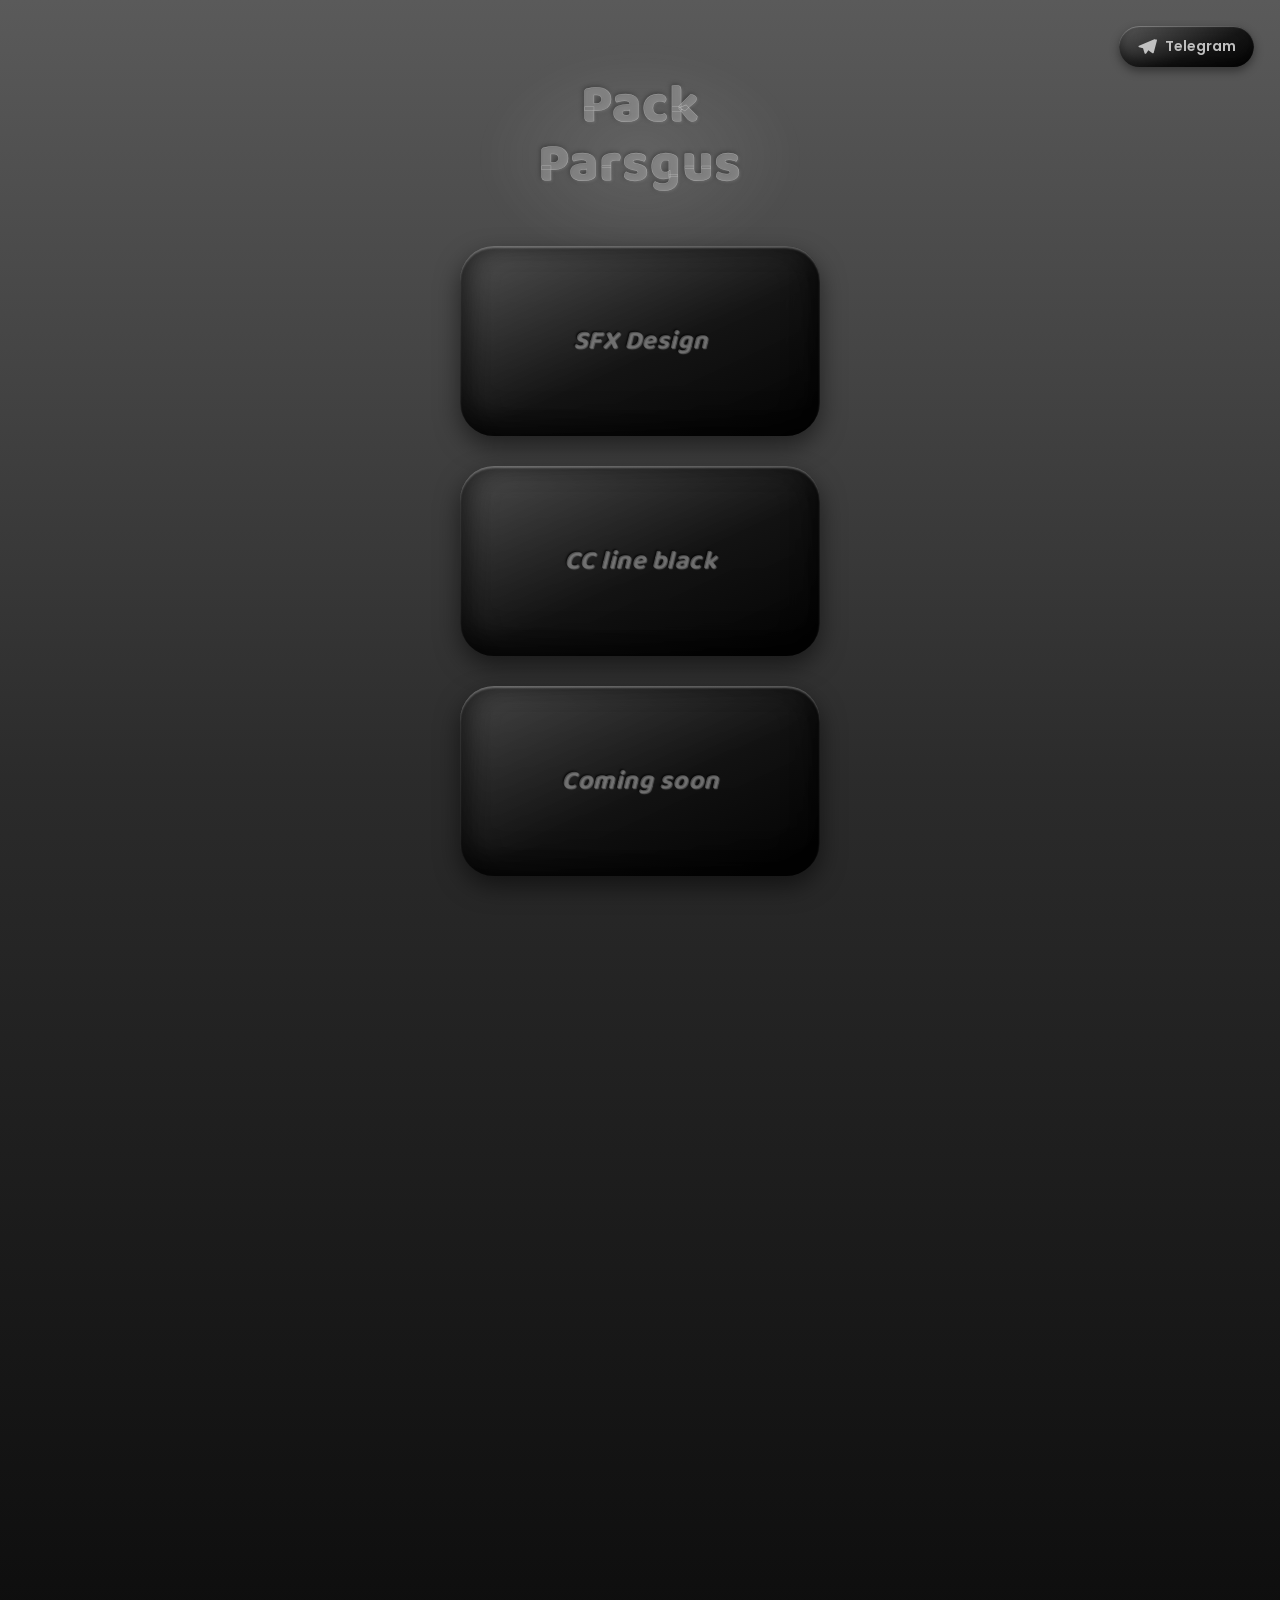
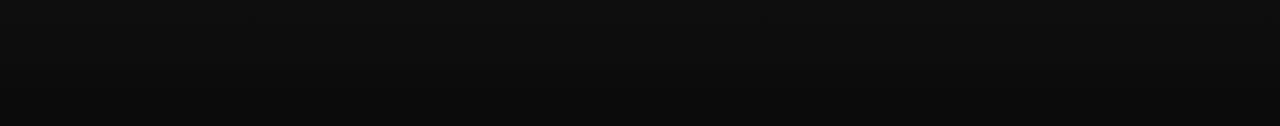
<file: index.html>
<!DOCTYPE html>
<html lang="id">
<head>
<meta charset="UTF-8">
<meta name="viewport" content="width=device-width, initial-scale=1.0">
<title>Parsgus</title>

<!-- Favicon -->
<link rel="icon" type="image/x-icon" href="/favicon.ico">
<link rel="shortcut icon" type="image/x-icon" href="/favicon.ico">

<!-- Open Graph -->
<meta property="og:title" content="Parsgus">
<meta property="og:description" content="Capek aaahhh, kita member ΣΛ harus ganteng, admin gak usah selain Mimin Fuu">
<meta property="og:image" content="https://parsgus.my.id/og-image.png">
<meta property="og:image:width" content="736">
<meta property="og:image:height" content="736">
<meta property="og:url" content="https://parsgus.my.id">
<meta property="og:type" content="website">

<!-- Twitter Card -->
<meta name="twitter:card" content="summary_large_image">
<meta name="twitter:title" content="Parsgus">
<meta name="twitter:description" content="Capek aaahhh, kita member ΣΛ harus ganteng, admin gak usah selain Mimin Fuu">
<meta name="twitter:image" content="https://parsgus.my.id/og-image.png">

<link rel="preconnect" href="https://fonts.googleapis.com">
<link rel="preconnect" href="https://fonts.gstatic.com" crossorigin>
<link href="https://fonts.googleapis.com/css2?family=Poppins:wght@400;500;600;700&family=Baloo+2:wght@600;700;800&display=swap" rel="stylesheet">

<style>
  * {
    margin: 0;
    padding: 0;
    box-sizing: border-box;
    -webkit-tap-highlight-color: transparent;
  }

  button, a {
    -webkit-tap-highlight-color: transparent;
    outline: none;
    -webkit-user-select: none;
    user-select: none;
  }

  body {
    background: linear-gradient(180deg, #5a5a5a 0%, #2b2b2b 45%, #0a0a0a 100%);
    min-height: 100vh;
    font-family: 'Poppins', 'Segoe UI', sans-serif;
    overflow-x: hidden;
  }

  /* ===== HEADER ===== */
  .header {
    display: flex;
    justify-content: flex-end;
    padding: 26px 26px 0 26px;
  }

  /* ===== TELEGRAM BUTTON ===== */
  .telegram-btn {
    display: flex;
    align-items: center;
    gap: 8px;
    padding: 10px 18px;
    border-radius: 999px;
    text-decoration: none;
    cursor: pointer;

    background: linear-gradient(155deg, rgba(90,90,90,0.55) 0%, rgba(15,15,15,0.9) 60%, rgba(0,0,0,0.95) 100%);
    -webkit-backdrop-filter: blur(10px);
    backdrop-filter: blur(10px);
    box-shadow:
      inset 0 1px 1px rgba(255, 255, 255, 0.3),
      inset 0 -6px 12px rgba(0, 0, 0, 0.5),
      0 4px 10px rgba(0, 0, 0, 0.4);

    transition: transform 0.15s ease;
  }

  .telegram-btn:active {
    transform: scale(0.93);
  }

  .telegram-btn svg {
    width: 20px;
    height: 20px;
    fill: rgba(210, 210, 210, 0.9);
  }

  .telegram-btn span {
    font-family: 'Poppins', sans-serif;
    font-weight: 600;
    font-size: 14px;
    color: rgba(210, 210, 210, 0.9);
  }

  /* ===== TITLE (real glass text) ===== */
  .title-wrap {
    text-align: center;
    padding: 10px 20px 0 20px;
    position: relative;
  }

  .title-glow {
    position: absolute;
    top: -20px;
    left: 50%;
    transform: translateX(-50%);
    width: 320px;
    height: 220px;
    background: radial-gradient(ellipse at center, rgba(255,255,255,0.10) 0%, rgba(255,255,255,0) 70%);
    filter: blur(10px);
    pointer-events: none;
    z-index: 0;
  }

  .title-wrap h1 {
    position: relative;
    z-index: 1;
    font-family: 'Baloo 2', 'Poppins', sans-serif;
    font-weight: 800;
    font-size: 54px;
    line-height: 1.1;
    letter-spacing: 1px;

    color: rgba(160, 160, 160, 0.55);

    -webkit-text-stroke: 0.5px rgba(255,255,255,0.35);
    filter: drop-shadow(1px 1px 1px rgba(255,255,255,0.25)) drop-shadow(-1px -1px 2px rgba(0,0,0,0.5));
  }

  /* ===== MAIN CONTENT ===== */
  .main-wrapper {
    display: flex;
    flex-direction: column;
    align-items: center;
    gap: 30px;
    min-height: calc(100vh - 230px);
    padding: 50px 24px 40px 24px;
  }

  /* ===== GLASS BUTTON ===== */
  .glass-btn {
    position: relative;
    width: 100%;
    max-width: 360px;
    min-height: 190px;
    border-radius: 34px;
    display: flex;
    justify-content: center;
    align-items: center;
    text-decoration: none;
    cursor: pointer;
    overflow: hidden;
    border: none;
    padding: 20px;

    background: linear-gradient(155deg, rgba(90,90,90,0.55) 0%, rgba(15,15,15,0.9) 55%, rgba(0,0,0,0.95) 100%);
    backdrop-filter: blur(16px);
    -webkit-backdrop-filter: blur(16px);
    box-shadow:
      inset 0 2px 2px rgba(255, 255, 255, 0.3),
      inset 0 -14px 26px rgba(0, 0, 0, 0.55),
      inset 14px 0 24px rgba(0, 0, 0, 0.25),
      inset -14px 0 24px rgba(0, 0, 0, 0.25),
      0 10px 24px rgba(0, 0, 0, 0.5);

    transition: transform 0.15s ease;
    transform: translateY(var(--scroll-ty, 0px)) scale(var(--btn-scale, 1));
  }

  .glass-btn::before {
    content: "";
    position: absolute;
    top: 0;
    left: -60%;
    width: 40%;
    height: 100%;
    background: linear-gradient(
      100deg,
      rgba(255, 255, 255, 0) 0%,
      rgba(255, 255, 255, 0.18) 50%,
      rgba(255, 255, 255, 0) 100%
    );
    transform: skewX(-20deg);
    animation: shine 6s ease-in-out infinite;
  }

  @keyframes shine {
    0%   { left: -60%; }
    30%  { left: 130%; }
    100% { left: 130%; }
  }

  .glass-btn:active {
    --btn-scale: 0.95;
  }

  .glass-btn.animate-scroll {
    transition: transform 0.6s ease, opacity 0.6s ease;
    will-change: transform, opacity;
    opacity: 1;
  }

  .glass-btn.scrolled-out {
    --scroll-ty: -140px;
    opacity: 0.35;
  }

  .glass-btn.scrolled-in {
    --scroll-ty: 0px;
    opacity: 1;
  }

  .scroll-spacer {
    height: 90vh;
  }

  .glass-btn span {
    position: relative;
    z-index: 2;
    font-family: 'Baloo 2', 'Poppins', sans-serif;
    font-weight: 700;
    font-style: italic;
    font-size: 26px;
    color: rgba(140, 140, 140, 0.5);
    text-shadow:
      1px 1px 1px rgba(255, 255, 255, 0.3),
      -1px -1px 2px rgba(0, 0, 0, 0.7);
    letter-spacing: 0.5px;
  }
</style>
</head>
<body>

  <!-- HEADER -->
  <div class="header">
    <a href="https://t.me/parsgus" class="telegram-btn" target="_blank" rel="noopener">
      <svg viewBox="0 0 24 24"><path d="M21.94 2.94c-.32-.24-.75-.29-1.12-.13L2.4 10.4c-.42.17-.68.6-.65 1.06.03.46.35.84.8.95l4.72 1.18 1.83 5.92c.12.4.47.68.89.72.05 0 .1.01.14.01.36 0 .7-.18.9-.49l2.6-3.94 4.86 3.6c.18.13.4.2.61.2.14 0 .28-.03.41-.09.35-.15.6-.47.65-.85L23.98 3.9c.06-.4-.1-.78-.42-1z"/></svg>
      <span>Telegram</span>
    </a>
  </div>

  <!-- TITLE -->
  <div class="title-wrap">
    <div class="title-glow"></div>
    <h1>Pack<br>Parsgus</h1>
  </div>


  <!-- MAIN CONTENT -->
  <div class="main-wrapper">
    <a href="https://pixeldrain.com/l/cZ5qmcmQ" class="glass-btn" id="sfxBtn" target="_blank" rel="noopener">
      <span>SFX Design</span>
    </a>

    <a href="https://pixeldrain.com/l/32QL2Any" class="glass-btn" id="ccLineBtn" target="_blank" rel="noopener">
      <span>CC line black</span>
    </a>

    <div class="glass-btn" id="soonBtn">
      <span>Coming soon</span>
    </div>
  </div>

  <!-- spacer biar ada ruang scroll buat lihat animasi -->
  <div class="scroll-spacer"></div>

  <script>
    /* ===== SCROLL SNAP ANIMATION (toggle saat tombol lewat tengah layar) ===== */
    const sfxBtn = document.getElementById('sfxBtn');
    const ccBtn = document.getElementById('ccLineBtn');
    const soonBtn = document.getElementById('soonBtn');
    const scrollBtns = [sfxBtn, ccBtn, soonBtn];

    scrollBtns.forEach(function (btn) {
      btn.classList.add('animate-scroll', 'scrolled-in');
    });

    /* Ukur posisi ASLI elemen di dokumen pakai offsetTop (BUKAN getBoundingClientRect).
       offsetTop gak kepengaruh sama CSS transform sama sekali, jadi walaupun tombolnya
       lagi keangkat/animasi, pengukuran tetap akurat & gak "nempel" salah selamanya. */
    function getDocumentTop(el) {
      let top = 0;
      while (el) {
        top += el.offsetTop;
        el = el.offsetParent;
      }
      return top;
    }

    /* 1cm di layar HP (CSS px) kira-kira 38px. Animasi baru boleh mulai
       jalan setelah discroll minimal segini (~1.75cm), biar gak langsung
       kepicu cuma karena discroll dikit banget. */
    const SCROLL_START_THRESHOLD = 66;

    function updateScrollAnim() {
      const viewportCenter = window.innerHeight / 2;

      scrollBtns.forEach(function (btn) {
        /* selama scroll belum lewat ambang batas, paksa semua tombol
           tampil penuh -- animasi belum boleh mulai sama sekali */
        if (window.scrollY <= SCROLL_START_THRESHOLD) {
          btn.classList.add('scrolled-in');
          btn.classList.remove('scrolled-out');
          return;
        }

        const naturalTop = getDocumentTop(btn) - window.scrollY;
        const btnCenter = naturalTop + btn.offsetHeight / 2;

        if (btnCenter <= viewportCenter) {
          /* titik tengah tombol udah lewat titik tengah layar -> naik & memudar (gak sampai 0) */
          btn.classList.add('scrolled-out');
          btn.classList.remove('scrolled-in');
        } else {
          /* masih di tengah / belum sampai tengah -> tampil penuh */
          btn.classList.add('scrolled-in');
          btn.classList.remove('scrolled-out');
        }
      });
    }

    let ticking = false;
    window.addEventListener('scroll', function () {
      if (!ticking) {
        window.requestAnimationFrame(function () {
          updateScrollAnim();
          ticking = false;
        });
        ticking = true;
      }
    });

    window.addEventListener('resize', updateScrollAnim);
    window.addEventListener('load', updateScrollAnim);

    if (document.fonts && document.fonts.ready) {
      document.fonts.ready.then(updateScrollAnim);
    }

    updateScrollAnim();
  </script>
</body>
</html>
</file>
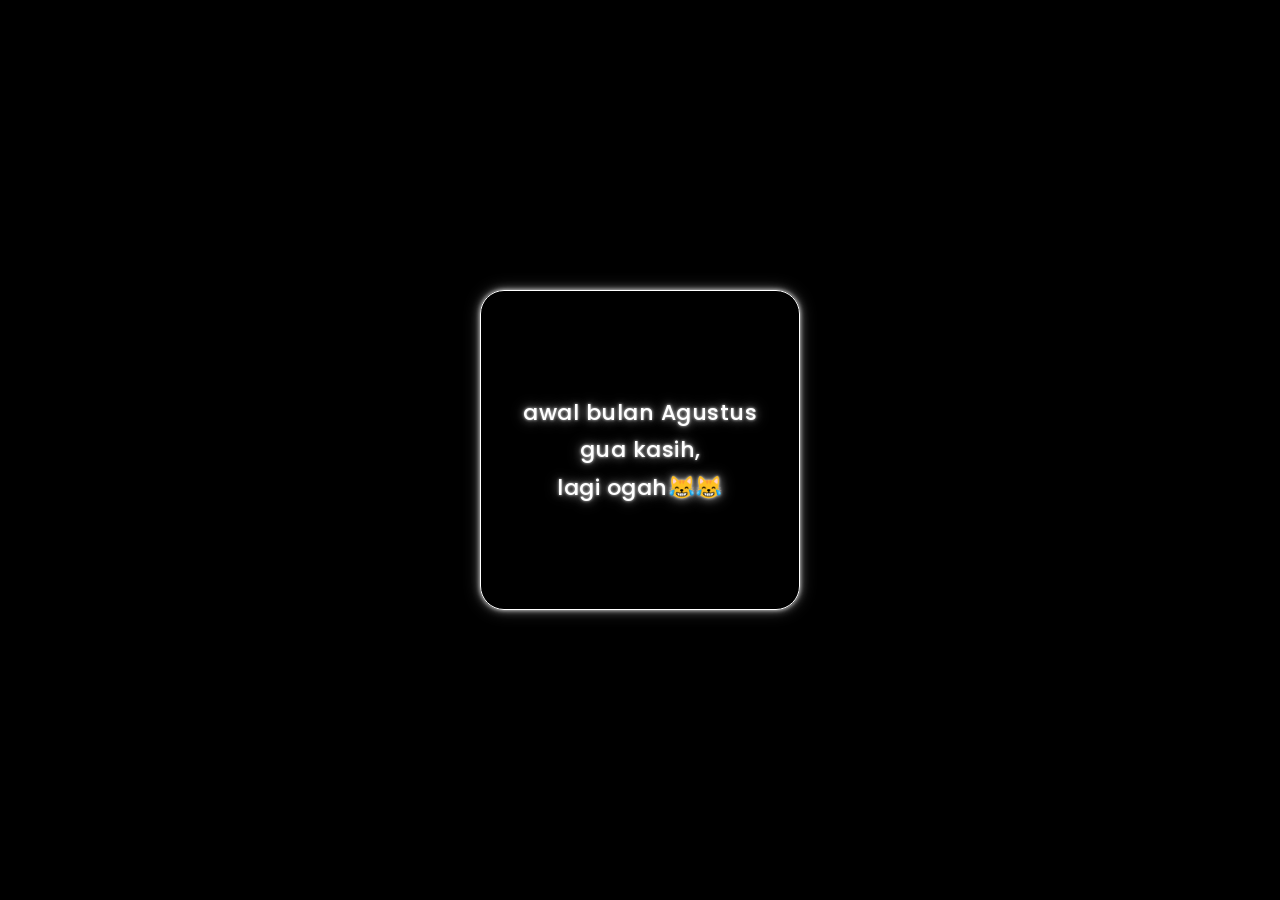
<file: glow-box (1).html>
<!DOCTYPE html>
<html lang="id">
<head>
<meta charset="UTF-8">
<meta name="viewport" content="width=device-width, initial-scale=1.0">
<title>Glow Box</title>
<link rel="preconnect" href="https://fonts.googleapis.com">
<link rel="preconnect" href="https://fonts.gstatic.com" crossorigin>
<link href="https://fonts.googleapis.com/css2?family=Poppins:wght@400;500;600&display=swap" rel="stylesheet">
<style>
  * {
    margin: 0;
    padding: 0;
    box-sizing: border-box;
  }

  body {
    background-color: #000;
    height: 100vh;
    display: flex;
    justify-content: center;
    align-items: center;
    font-family: 'Poppins', 'Segoe UI', sans-serif;
  }

  .glow-box {
    width: 320px;
    height: 320px;
    border: 0.5px solid #ffffff;
    border-radius: 24px;
    display: flex;
    justify-content: center;
    align-items: center;
    padding: 30px;
    text-align: center;
    box-shadow:
      0 0 4px rgba(255, 255, 255, 0.8),
      0 0 10px rgba(255, 255, 255, 0.4),
      0 0 18px rgba(255, 255, 255, 0.2);
  }

  .glow-box p {
    color: #ffffff;
    font-size: 22px;
    font-weight: 500;
    letter-spacing: 0.5px;
    line-height: 1.7;
    text-shadow:
      0 0 3px rgba(255, 255, 255, 0.8),
      0 0 8px rgba(255, 255, 255, 0.5),
      0 0 16px rgba(255, 255, 255, 0.3);
    animation: floatOffset 3s ease-in-out infinite;
  }

  @keyframes floatOffset {
    0%   { transform: translateY(0px); }
    50%  { transform: translateY(-8px); }
    100% { transform: translateY(0px); }
  }
</style>
</head>
<body>

  <div class="glow-box">
    <p>awal bulan Agustus gua kasih,<br>lagi ogah😹😹</p>
  </div>

</body>
</html>
</file>
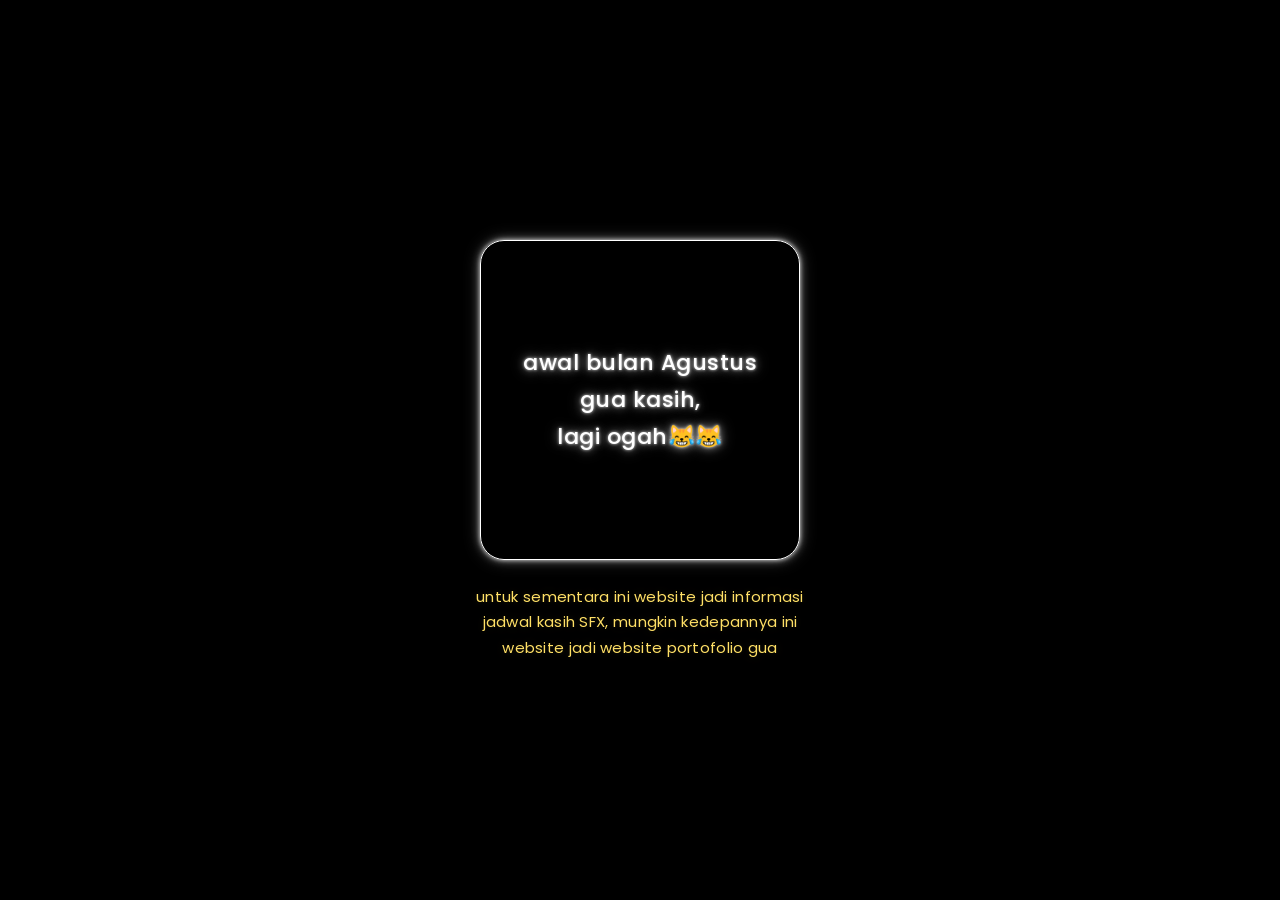
<file: glow-box-1.html>
<!DOCTYPE html>
<html lang="id">
<head>
<meta charset="UTF-8">
<meta name="viewport" content="width=device-width, initial-scale=1.0">
<title>Sounds Effect punya Abang Ilham</title>

<!-- Favicon -->
<link rel="icon" type="image/png" href="/Favicon.png">

<!-- Open Graph -->
<meta property="og:title" content="Sounds Effect punya Abang Ilham">
<meta property="og:description" content="untuk sementara ini website jadi informasi jadwal kasih SFX, mungkin kedepannya ini website jadi website portofolio gua">
<meta property="og:image" content="/OG.PNG">
<meta property="og:image:width" content="1080">
<meta property="og:image:height" content="1350">
<meta property="og:type" content="website">

<!-- Twitter Card -->
<meta name="twitter:card" content="summary_large_image">
<meta name="twitter:title" content="Sounds Effect punya Abang Ilham">
<meta name="twitter:description" content="untuk sementara ini website jadi informasi jadwal kasih SFX, mungkin kedepannya ini website jadi website portofolio gua">
<meta name="twitter:image" content="/OG.PNG">

<link rel="preconnect" href="https://fonts.googleapis.com">
<link rel="preconnect" href="https://fonts.gstatic.com" crossorigin>
<link href="https://fonts.googleapis.com/css2?family=Poppins:wght@400;500;600&display=swap" rel="stylesheet">
<style>
  * {
    margin: 0;
    padding: 0;
    box-sizing: border-box;
  }

  body {
    background-color: #000;
    height: 100vh;
    display: flex;
    justify-content: center;
    align-items: center;
    font-family: 'Poppins', 'Segoe UI', sans-serif;
  }

  .glow-box {
    width: 320px;
    height: 320px;
    border: 0.5px solid #ffffff;
    border-radius: 24px;
    display: flex;
    justify-content: center;
    align-items: center;
    padding: 30px;
    text-align: center;
    box-shadow:
      0 0 4px rgba(255, 255, 255, 0.8),
      0 0 10px rgba(255, 255, 255, 0.4),
      0 0 18px rgba(255, 255, 255, 0.2);
    animation: driftBox 14s ease-in-out infinite;
  }

  @keyframes driftBox {
    0%   { transform: translate(0px, 0px); }
    20%  { transform: translate(6px, -4px); }
    40%  { transform: translate(-5px, 5px); }
    60%  { transform: translate(4px, 6px); }
    80%  { transform: translate(-6px, -3px); }
    100% { transform: translate(0px, 0px); }
  }

  .glow-box p {
    color: #ffffff;
    font-size: 22px;
    font-weight: 500;
    letter-spacing: 0.5px;
    line-height: 1.7;
    text-shadow:
      0 0 3px rgba(255, 255, 255, 0.8),
      0 0 8px rgba(255, 255, 255, 0.5),
      0 0 16px rgba(255, 255, 255, 0.3);
    animation: floatOffset 3s ease-in-out infinite;
  }

  @keyframes floatOffset {
    0%   { transform: translateY(0px); }
    50%  { transform: translateY(-8px); }
    100% { transform: translateY(0px); }
  }

  .wrapper {
    display: flex;
    flex-direction: column;
    align-items: center;
    gap: 24px;
  }

  .info-text {
    color: #ffe066;
    font-size: 15px;
    font-weight: 400;
    letter-spacing: 0.3px;
    line-height: 1.7;
    text-align: center;
    max-width: 360px;
    text-shadow:
      0 0 6px rgba(255, 224, 102, 0.12),
      0 0 16px rgba(255, 224, 102, 0.1),
      0 0 32px rgba(255, 224, 102, 0.08);
    animation: driftText 16s ease-in-out infinite;
  }

  @keyframes driftText {
    0%   { transform: translate(0px, 0px); }
    25%  { transform: translate(-4px, 3px); }
    50%  { transform: translate(5px, -3px); }
    75%  { transform: translate(-3px, -4px); }
    100% { transform: translate(0px, 0px); }
  }
</style>
</head>
<body>

  <div class="wrapper">
    <div class="glow-box">
      <p>awal bulan Agustus gua kasih,<br>lagi ogah😹😹</p>
    </div>

    <p class="info-text">untuk sementara ini website jadi informasi jadwal kasih SFX, mungkin kedepannya ini website jadi website portofolio gua</p>
  </div>

</body>
</html>
</file>
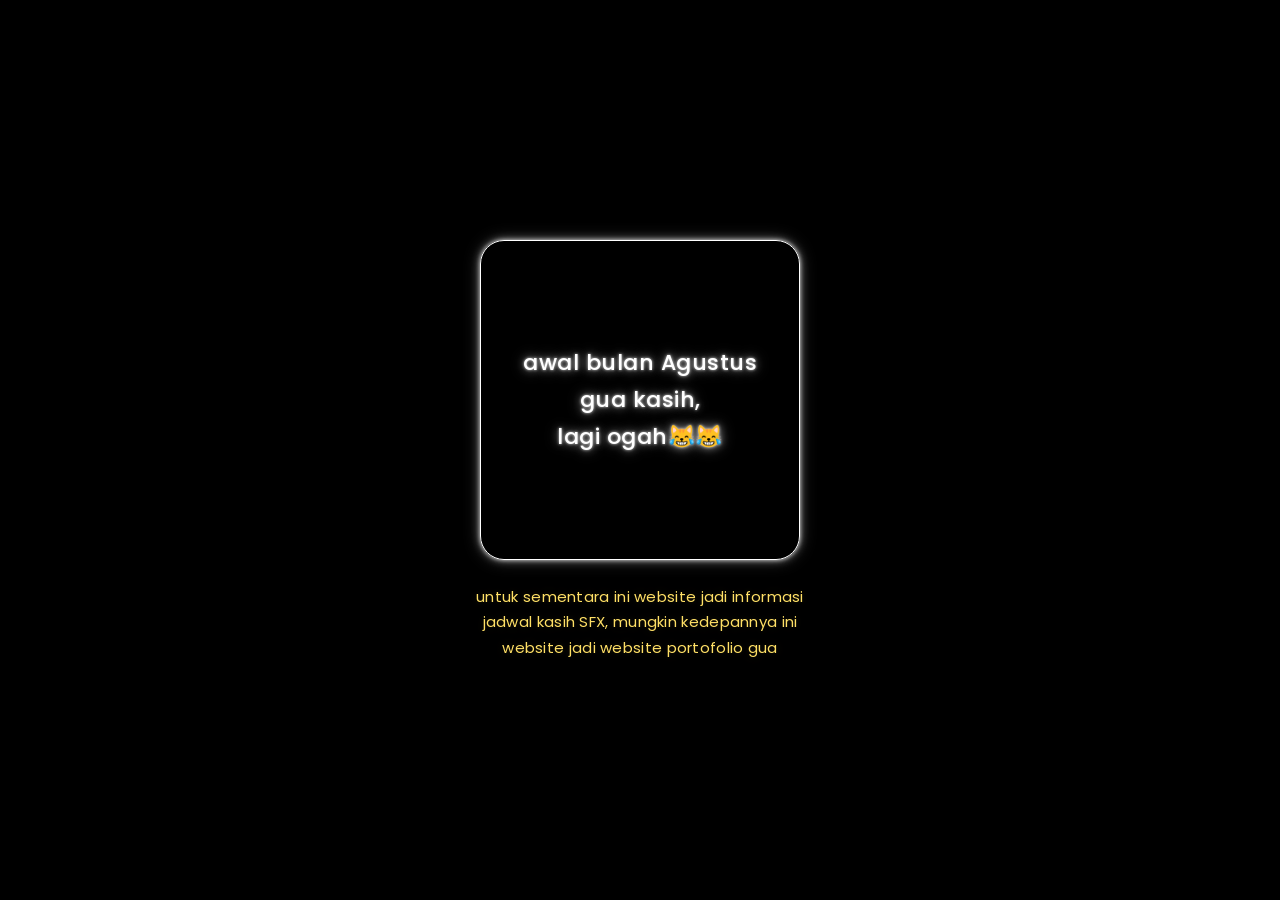
<file: index-1.html>
<!DOCTYPE html>
<html lang="id">
<head>
<meta charset="UTF-8">
<meta name="viewport" content="width=device-width, initial-scale=1.0">
<title>Sounds Effect punya Abang Ilham</title>

<!-- Favicon -->
<link rel="icon" type="image/x-icon" href="/favicon.ico">

<!-- Open Graph -->
<meta property="og:title" content="Sounds Effect punya Abang Ilham">
<meta property="og:description" content="untuk sementara ini website jadi informasi jadwal kasih SFX, mungkin kedepannya ini website jadi website portofolio gua">
<meta property="og:image" content="/og-image.png">
<meta property="og:image:width" content="736">
<meta property="og:image:height" content="736">
<meta property="og:type" content="website">

<!-- Twitter Card -->
<meta name="twitter:card" content="summary_large_image">
<meta name="twitter:title" content="Sounds Effect punya Abang Ilham">
<meta name="twitter:description" content="untuk sementara ini website jadi informasi jadwal kasih SFX, mungkin kedepannya ini website jadi website portofolio gua">
<meta name="twitter:image" content="/og-image.png">

<link rel="preconnect" href="https://fonts.googleapis.com">
<link rel="preconnect" href="https://fonts.gstatic.com" crossorigin>
<link href="https://fonts.googleapis.com/css2?family=Poppins:wght@400;500;600&display=swap" rel="stylesheet">
<style>
  * {
    margin: 0;
    padding: 0;
    box-sizing: border-box;
  }

  body {
    background-color: #000;
    height: 100vh;
    display: flex;
    justify-content: center;
    align-items: center;
    font-family: 'Poppins', 'Segoe UI', sans-serif;
  }

  .glow-box {
    width: 320px;
    height: 320px;
    border: 0.5px solid #ffffff;
    border-radius: 24px;
    display: flex;
    justify-content: center;
    align-items: center;
    padding: 30px;
    text-align: center;
    box-shadow:
      0 0 4px rgba(255, 255, 255, 0.8),
      0 0 10px rgba(255, 255, 255, 0.4),
      0 0 18px rgba(255, 255, 255, 0.2);
    animation: driftBox 14s ease-in-out infinite;
  }

  @keyframes driftBox {
    0%   { transform: translate(0px, 0px); }
    20%  { transform: translate(6px, -4px); }
    40%  { transform: translate(-5px, 5px); }
    60%  { transform: translate(4px, 6px); }
    80%  { transform: translate(-6px, -3px); }
    100% { transform: translate(0px, 0px); }
  }

  .glow-box p {
    color: #ffffff;
    font-size: 22px;
    font-weight: 500;
    letter-spacing: 0.5px;
    line-height: 1.7;
    text-shadow:
      0 0 3px rgba(255, 255, 255, 0.8),
      0 0 8px rgba(255, 255, 255, 0.5),
      0 0 16px rgba(255, 255, 255, 0.3);
    animation: floatOffset 3s ease-in-out infinite;
  }

  @keyframes floatOffset {
    0%   { transform: translateY(0px); }
    50%  { transform: translateY(-8px); }
    100% { transform: translateY(0px); }
  }

  .wrapper {
    display: flex;
    flex-direction: column;
    align-items: center;
    gap: 24px;
  }

  .info-text {
    color: #ffe066;
    font-size: 15px;
    font-weight: 400;
    letter-spacing: 0.3px;
    line-height: 1.7;
    text-align: center;
    max-width: 360px;
    text-shadow:
      0 0 6px rgba(255, 224, 102, 0.12),
      0 0 16px rgba(255, 224, 102, 0.1),
      0 0 32px rgba(255, 224, 102, 0.08);
    animation: driftText 16s ease-in-out infinite;
  }

  @keyframes driftText {
    0%   { transform: translate(0px, 0px); }
    25%  { transform: translate(-4px, 3px); }
    50%  { transform: translate(5px, -3px); }
    75%  { transform: translate(-3px, -4px); }
    100% { transform: translate(0px, 0px); }
  }
</style>
</head>
<body>

  <div class="wrapper">
    <div class="glow-box">
      <p>awal bulan Agustus gua kasih,<br>lagi ogah😹😹</p>
    </div>

    <p class="info-text">untuk sementara ini website jadi informasi jadwal kasih SFX, mungkin kedepannya ini website jadi website portofolio gua</p>
  </div>

</body>
</html>
</file>
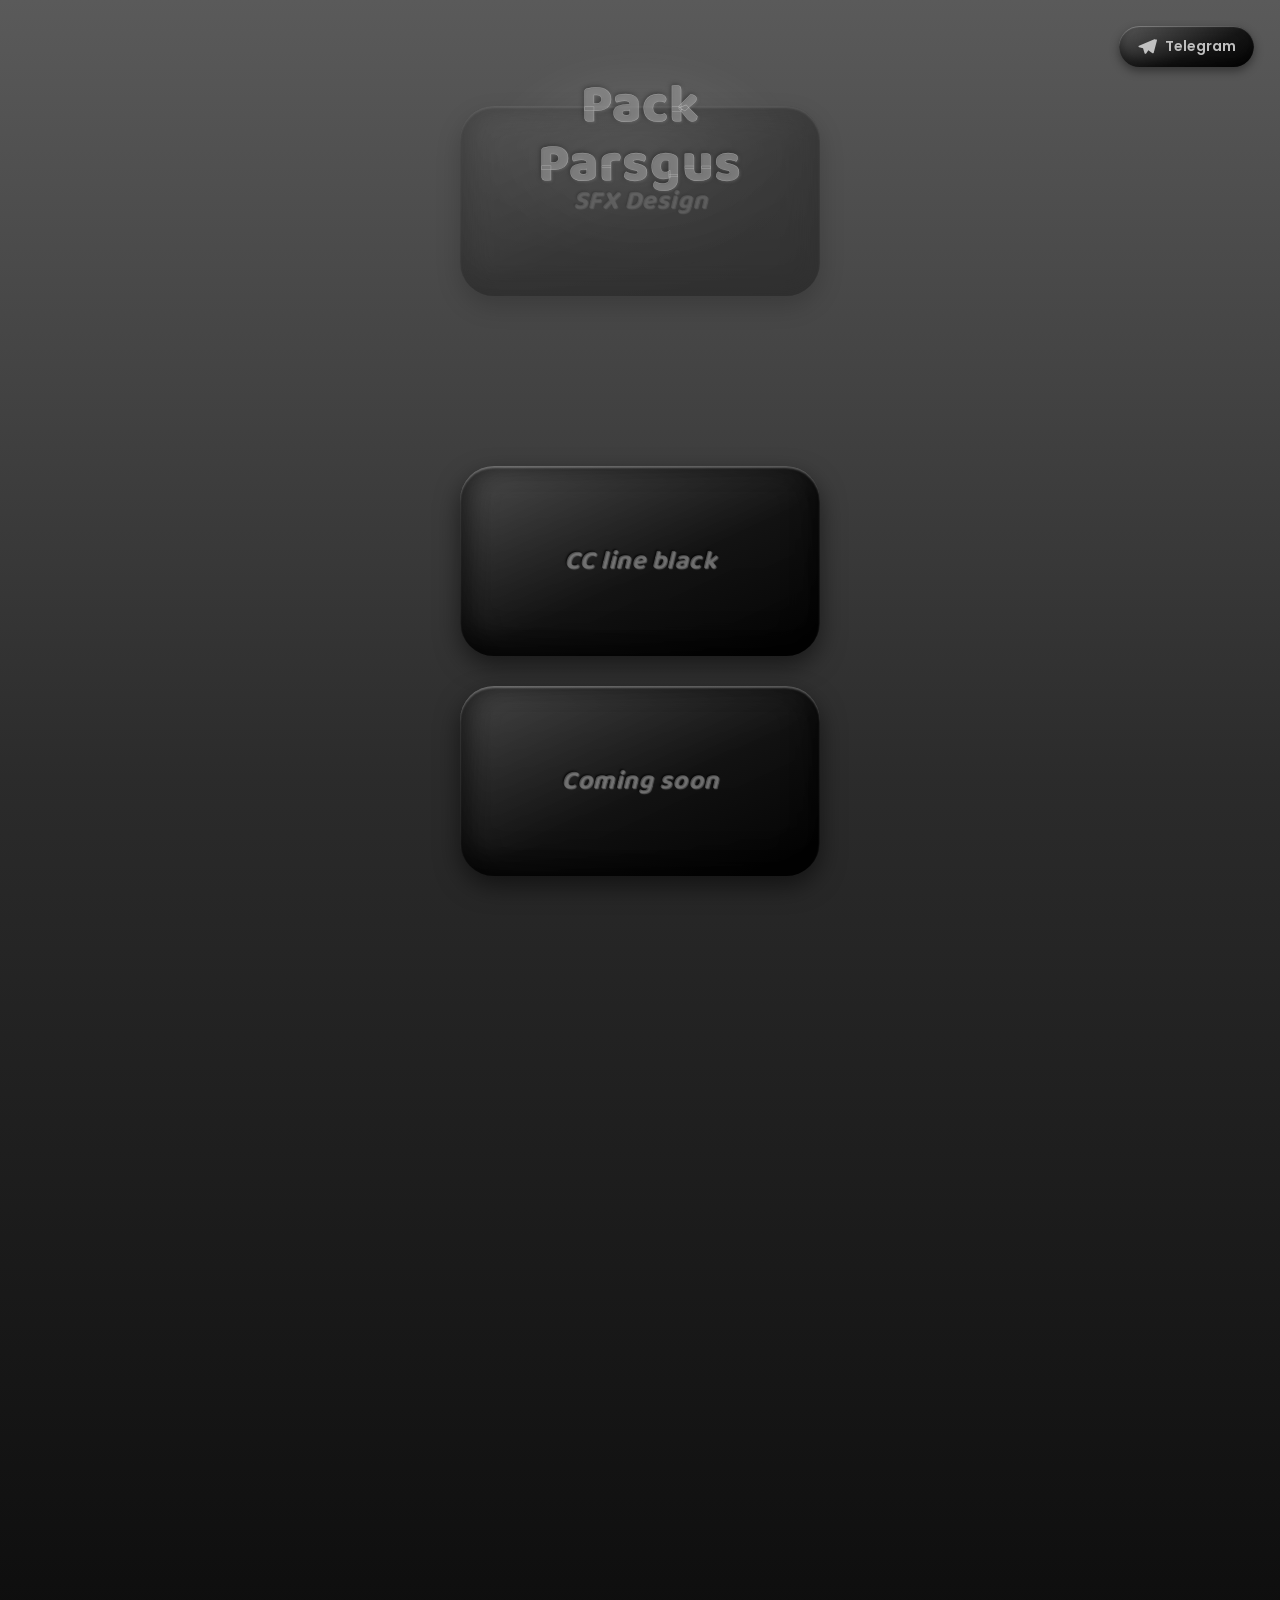
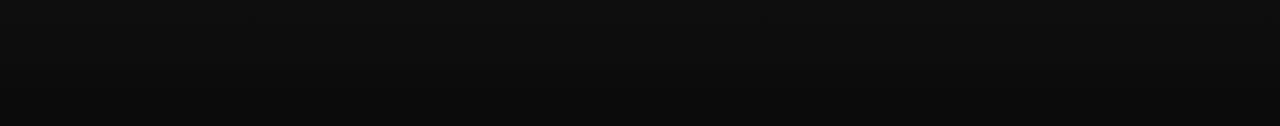
<file: index-10.html>
<!DOCTYPE html>
<html lang="id">
<head>
<meta charset="UTF-8">
<meta name="viewport" content="width=device-width, initial-scale=1.0">
<title>Parsgus</title>

<!-- Favicon -->
<link rel="icon" type="image/x-icon" href="/favicon.ico">
<link rel="shortcut icon" type="image/x-icon" href="/favicon.ico">

<!-- Open Graph -->
<meta property="og:title" content="Parsgus">
<meta property="og:description" content="Capek aaahhh, kita member ΣΛ harus ganteng, admin gak usah selain Mimin Fuu">
<meta property="og:image" content="https://parsgus.my.id/og-image.png">
<meta property="og:image:width" content="736">
<meta property="og:image:height" content="736">
<meta property="og:url" content="https://parsgus.my.id">
<meta property="og:type" content="website">

<!-- Twitter Card -->
<meta name="twitter:card" content="summary_large_image">
<meta name="twitter:title" content="Parsgus">
<meta name="twitter:description" content="Capek aaahhh, kita member ΣΛ harus ganteng, admin gak usah selain Mimin Fuu">
<meta name="twitter:image" content="https://parsgus.my.id/og-image.png">

<link rel="preconnect" href="https://fonts.googleapis.com">
<link rel="preconnect" href="https://fonts.gstatic.com" crossorigin>
<link href="https://fonts.googleapis.com/css2?family=Poppins:wght@400;500;600;700&family=Baloo+2:wght@600;700;800&display=swap" rel="stylesheet">

<style>
  * {
    margin: 0;
    padding: 0;
    box-sizing: border-box;
    -webkit-tap-highlight-color: transparent;
  }

  button, a {
    -webkit-tap-highlight-color: transparent;
    outline: none;
    -webkit-user-select: none;
    user-select: none;
  }

  body {
    background: linear-gradient(180deg, #5a5a5a 0%, #2b2b2b 45%, #0a0a0a 100%);
    min-height: 100vh;
    font-family: 'Poppins', 'Segoe UI', sans-serif;
    overflow-x: hidden;
  }

  /* ===== HEADER ===== */
  .header {
    display: flex;
    justify-content: flex-end;
    padding: 26px 26px 0 26px;
  }

  /* ===== TELEGRAM BUTTON ===== */
  .telegram-btn {
    display: flex;
    align-items: center;
    gap: 8px;
    padding: 10px 18px;
    border-radius: 999px;
    text-decoration: none;
    cursor: pointer;

    background: linear-gradient(155deg, rgba(90,90,90,0.55) 0%, rgba(15,15,15,0.9) 60%, rgba(0,0,0,0.95) 100%);
    -webkit-backdrop-filter: blur(10px);
    backdrop-filter: blur(10px);
    box-shadow:
      inset 0 1px 1px rgba(255, 255, 255, 0.3),
      inset 0 -6px 12px rgba(0, 0, 0, 0.5),
      0 4px 10px rgba(0, 0, 0, 0.4);

    transition: transform 0.15s ease;
  }

  .telegram-btn:active {
    transform: scale(0.93);
  }

  .telegram-btn svg {
    width: 20px;
    height: 20px;
    fill: rgba(210, 210, 210, 0.9);
  }

  .telegram-btn span {
    font-family: 'Poppins', sans-serif;
    font-weight: 600;
    font-size: 14px;
    color: rgba(210, 210, 210, 0.9);
  }

  /* ===== TITLE (real glass text) ===== */
  .title-wrap {
    text-align: center;
    padding: 10px 20px 0 20px;
    position: relative;
  }

  .title-glow {
    position: absolute;
    top: -20px;
    left: 50%;
    transform: translateX(-50%);
    width: 320px;
    height: 220px;
    background: radial-gradient(ellipse at center, rgba(255,255,255,0.10) 0%, rgba(255,255,255,0) 70%);
    filter: blur(10px);
    pointer-events: none;
    z-index: 0;
  }

  .title-wrap h1 {
    position: relative;
    z-index: 1;
    font-family: 'Baloo 2', 'Poppins', sans-serif;
    font-weight: 800;
    font-size: 54px;
    line-height: 1.1;
    letter-spacing: 1px;

    color: rgba(160, 160, 160, 0.55);

    -webkit-text-stroke: 0.5px rgba(255,255,255,0.35);
    filter: drop-shadow(1px 1px 1px rgba(255,255,255,0.25)) drop-shadow(-1px -1px 2px rgba(0,0,0,0.5));
  }

  /* ===== MAIN CONTENT ===== */
  .main-wrapper {
    display: flex;
    flex-direction: column;
    align-items: center;
    gap: 30px;
    min-height: calc(100vh - 230px);
    padding: 50px 24px 40px 24px;
  }

  /* ===== GLASS BUTTON ===== */
  .glass-btn {
    position: relative;
    width: 100%;
    max-width: 360px;
    min-height: 190px;
    border-radius: 34px;
    display: flex;
    justify-content: center;
    align-items: center;
    text-decoration: none;
    cursor: pointer;
    overflow: hidden;
    border: none;
    padding: 20px;

    background: linear-gradient(155deg, rgba(90,90,90,0.55) 0%, rgba(15,15,15,0.9) 55%, rgba(0,0,0,0.95) 100%);
    backdrop-filter: blur(16px);
    -webkit-backdrop-filter: blur(16px);
    box-shadow:
      inset 0 2px 2px rgba(255, 255, 255, 0.3),
      inset 0 -14px 26px rgba(0, 0, 0, 0.55),
      inset 14px 0 24px rgba(0, 0, 0, 0.25),
      inset -14px 0 24px rgba(0, 0, 0, 0.25),
      0 10px 24px rgba(0, 0, 0, 0.5);

    transition: transform 0.15s ease;
    transform: translateY(var(--scroll-ty, 0px)) scale(var(--btn-scale, 1));
  }

  .glass-btn::before {
    content: "";
    position: absolute;
    top: 0;
    left: -60%;
    width: 40%;
    height: 100%;
    background: linear-gradient(
      100deg,
      rgba(255, 255, 255, 0) 0%,
      rgba(255, 255, 255, 0.18) 50%,
      rgba(255, 255, 255, 0) 100%
    );
    transform: skewX(-20deg);
    animation: shine 6s ease-in-out infinite;
  }

  @keyframes shine {
    0%   { left: -60%; }
    30%  { left: 130%; }
    100% { left: 130%; }
  }

  .glass-btn:active {
    --btn-scale: 0.95;
  }

  .glass-btn.animate-scroll {
    transition: transform 0.4s ease, opacity 0.4s ease;
    will-change: transform, opacity;
    opacity: 1;
  }

  .glass-btn.scrolled-out {
    --scroll-ty: -140px;
    opacity: 0.35;
  }

  .glass-btn.scrolled-in {
    --scroll-ty: 0px;
    opacity: 1;
  }

  .scroll-spacer {
    height: 90vh;
  }

  .glass-btn span {
    position: relative;
    z-index: 2;
    font-family: 'Baloo 2', 'Poppins', sans-serif;
    font-weight: 700;
    font-style: italic;
    font-size: 26px;
    color: rgba(140, 140, 140, 0.5);
    text-shadow:
      1px 1px 1px rgba(255, 255, 255, 0.3),
      -1px -1px 2px rgba(0, 0, 0, 0.7);
    letter-spacing: 0.5px;
  }
</style>
</head>
<body>

  <!-- HEADER -->
  <div class="header">
    <a href="https://t.me/parsgus" class="telegram-btn" target="_blank" rel="noopener">
      <svg viewBox="0 0 24 24"><path d="M21.94 2.94c-.32-.24-.75-.29-1.12-.13L2.4 10.4c-.42.17-.68.6-.65 1.06.03.46.35.84.8.95l4.72 1.18 1.83 5.92c.12.4.47.68.89.72.05 0 .1.01.14.01.36 0 .7-.18.9-.49l2.6-3.94 4.86 3.6c.18.13.4.2.61.2.14 0 .28-.03.41-.09.35-.15.6-.47.65-.85L23.98 3.9c.06-.4-.1-.78-.42-1z"/></svg>
      <span>Telegram</span>
    </a>
  </div>

  <!-- TITLE -->
  <div class="title-wrap">
    <div class="title-glow"></div>
    <h1>Pack<br>Parsgus</h1>
  </div>


  <!-- MAIN CONTENT -->
  <div class="main-wrapper">
    <a href="https://gofile.io/d/OSeI3C" class="glass-btn" id="sfxBtn" target="_blank" rel="noopener">
      <span>SFX Design</span>
    </a>

    <a href="https://gofile.io/d/w6mie3" class="glass-btn" id="ccLineBtn" target="_blank" rel="noopener">
      <span>CC line black</span>
    </a>

    <div class="glass-btn" id="soonBtn">
      <span>Coming soon</span>
    </div>
  </div>

  <!-- spacer biar ada ruang scroll buat lihat animasi -->
  <div class="scroll-spacer"></div>

  <script>
    /* ===== SCROLL SNAP ANIMATION (toggle saat tombol lewat tengah layar) ===== */
    const sfxBtn = document.getElementById('sfxBtn');
    const ccBtn = document.getElementById('ccLineBtn');
    const soonBtn = document.getElementById('soonBtn');
    const scrollBtns = [sfxBtn, ccBtn, soonBtn];

    scrollBtns.forEach(function (btn) {
      btn.classList.add('animate-scroll', 'scrolled-in');
    });

    /* Ukur posisi ASLI elemen di dokumen pakai offsetTop (BUKAN getBoundingClientRect).
       offsetTop gak kepengaruh sama CSS transform sama sekali, jadi walaupun tombolnya
       lagi keangkat/animasi, pengukuran tetap akurat & gak "nempel" salah selamanya. */
    function getDocumentTop(el) {
      let top = 0;
      while (el) {
        top += el.offsetTop;
        el = el.offsetParent;
      }
      return top;
    }

    function updateScrollAnim() {
      const viewportCenter = window.innerHeight / 2;

      scrollBtns.forEach(function (btn) {
        const naturalTop = getDocumentTop(btn) - window.scrollY;
        const btnCenter = naturalTop + btn.offsetHeight / 2;

        if (btnCenter <= viewportCenter) {
          /* titik tengah tombol udah lewat titik tengah layar -> naik & memudar (gak sampai 0) */
          btn.classList.add('scrolled-out');
          btn.classList.remove('scrolled-in');
        } else {
          /* masih di tengah / belum sampai tengah -> tampil penuh */
          btn.classList.add('scrolled-in');
          btn.classList.remove('scrolled-out');
        }
      });
    }

    let ticking = false;
    window.addEventListener('scroll', function () {
      if (!ticking) {
        window.requestAnimationFrame(function () {
          updateScrollAnim();
          ticking = false;
        });
        ticking = true;
      }
    });

    window.addEventListener('resize', updateScrollAnim);
    window.addEventListener('load', updateScrollAnim);

    if (document.fonts && document.fonts.ready) {
      document.fonts.ready.then(updateScrollAnim);
    }

    updateScrollAnim();
  </script>
</body>
</html>
</file>
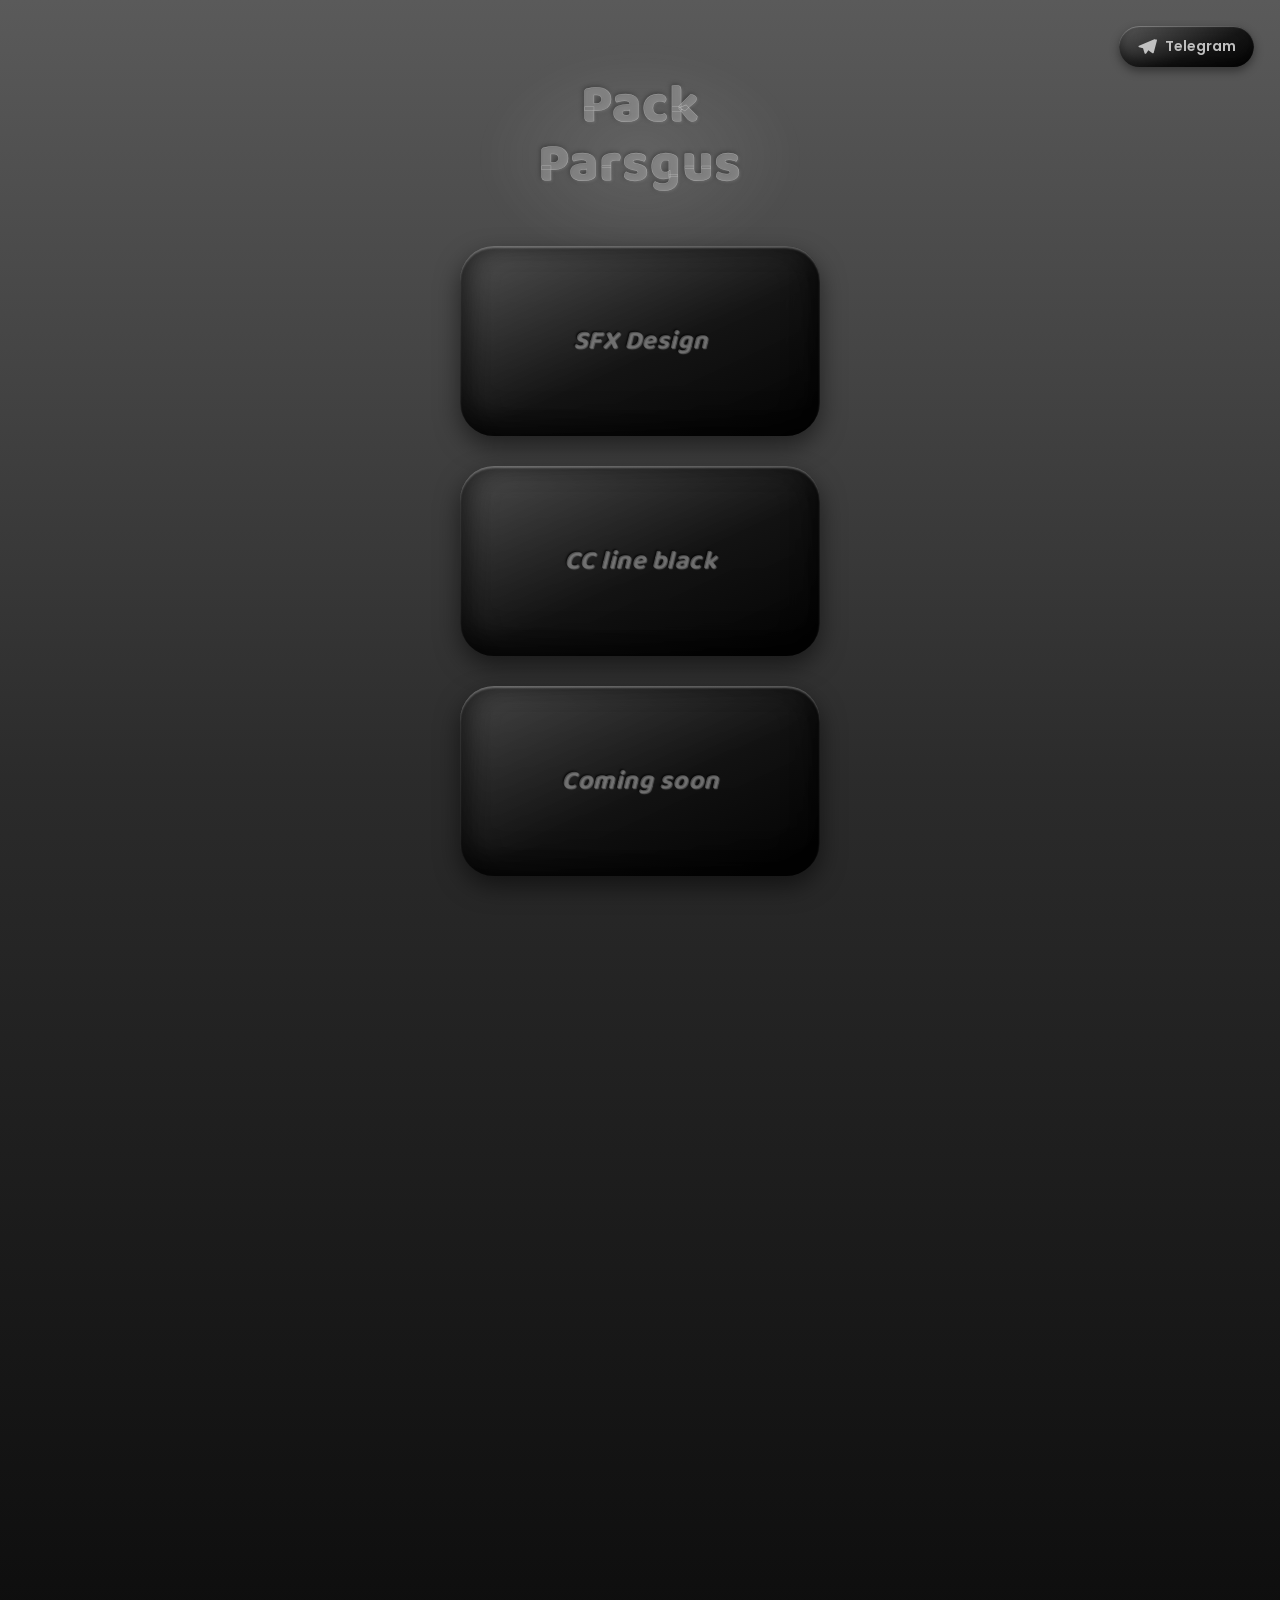
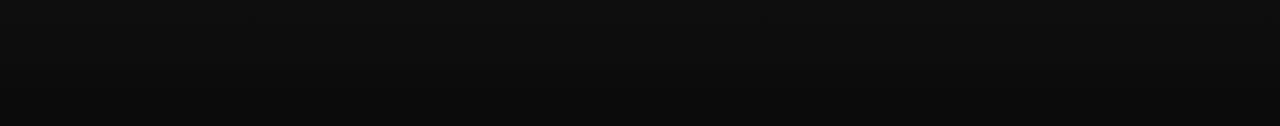
<file: index-13.html>
<!DOCTYPE html>
<html lang="id">
<head>
<meta charset="UTF-8">
<meta name="viewport" content="width=device-width, initial-scale=1.0">
<title>Parsgus</title>

<!-- Favicon -->
<link rel="icon" type="image/x-icon" href="/favicon.ico">
<link rel="shortcut icon" type="image/x-icon" href="/favicon.ico">

<!-- Open Graph -->
<meta property="og:title" content="Parsgus">
<meta property="og:description" content="Capek aaahhh, kita member ΣΛ harus ganteng, admin gak usah selain Mimin Fuu">
<meta property="og:image" content="https://parsgus.my.id/og-image.png">
<meta property="og:image:width" content="736">
<meta property="og:image:height" content="736">
<meta property="og:url" content="https://parsgus.my.id">
<meta property="og:type" content="website">

<!-- Twitter Card -->
<meta name="twitter:card" content="summary_large_image">
<meta name="twitter:title" content="Parsgus">
<meta name="twitter:description" content="Capek aaahhh, kita member ΣΛ harus ganteng, admin gak usah selain Mimin Fuu">
<meta name="twitter:image" content="https://parsgus.my.id/og-image.png">

<link rel="preconnect" href="https://fonts.googleapis.com">
<link rel="preconnect" href="https://fonts.gstatic.com" crossorigin>
<link href="https://fonts.googleapis.com/css2?family=Poppins:wght@400;500;600;700&family=Baloo+2:wght@600;700;800&display=swap" rel="stylesheet">

<style>
  * {
    margin: 0;
    padding: 0;
    box-sizing: border-box;
    -webkit-tap-highlight-color: transparent;
  }

  button, a {
    -webkit-tap-highlight-color: transparent;
    outline: none;
    -webkit-user-select: none;
    user-select: none;
  }

  body {
    background: linear-gradient(180deg, #5a5a5a 0%, #2b2b2b 45%, #0a0a0a 100%);
    min-height: 100vh;
    font-family: 'Poppins', 'Segoe UI', sans-serif;
    overflow-x: hidden;
  }

  /* ===== HEADER ===== */
  .header {
    display: flex;
    justify-content: flex-end;
    padding: 26px 26px 0 26px;
  }

  /* ===== TELEGRAM BUTTON ===== */
  .telegram-btn {
    display: flex;
    align-items: center;
    gap: 8px;
    padding: 10px 18px;
    border-radius: 999px;
    text-decoration: none;
    cursor: pointer;

    background: linear-gradient(155deg, rgba(90,90,90,0.55) 0%, rgba(15,15,15,0.9) 60%, rgba(0,0,0,0.95) 100%);
    -webkit-backdrop-filter: blur(10px);
    backdrop-filter: blur(10px);
    box-shadow:
      inset 0 1px 1px rgba(255, 255, 255, 0.3),
      inset 0 -6px 12px rgba(0, 0, 0, 0.5),
      0 4px 10px rgba(0, 0, 0, 0.4);

    transition: transform 0.15s ease;
  }

  .telegram-btn:active {
    transform: scale(0.93);
  }

  .telegram-btn svg {
    width: 20px;
    height: 20px;
    fill: rgba(210, 210, 210, 0.9);
  }

  .telegram-btn span {
    font-family: 'Poppins', sans-serif;
    font-weight: 600;
    font-size: 14px;
    color: rgba(210, 210, 210, 0.9);
  }

  /* ===== TITLE (real glass text) ===== */
  .title-wrap {
    text-align: center;
    padding: 10px 20px 0 20px;
    position: relative;
  }

  .title-glow {
    position: absolute;
    top: -20px;
    left: 50%;
    transform: translateX(-50%);
    width: 320px;
    height: 220px;
    background: radial-gradient(ellipse at center, rgba(255,255,255,0.10) 0%, rgba(255,255,255,0) 70%);
    filter: blur(10px);
    pointer-events: none;
    z-index: 0;
  }

  .title-wrap h1 {
    position: relative;
    z-index: 1;
    font-family: 'Baloo 2', 'Poppins', sans-serif;
    font-weight: 800;
    font-size: 54px;
    line-height: 1.1;
    letter-spacing: 1px;

    color: rgba(160, 160, 160, 0.55);

    -webkit-text-stroke: 0.5px rgba(255,255,255,0.35);
    filter: drop-shadow(1px 1px 1px rgba(255,255,255,0.25)) drop-shadow(-1px -1px 2px rgba(0,0,0,0.5));
  }

  /* ===== MAIN CONTENT ===== */
  .main-wrapper {
    display: flex;
    flex-direction: column;
    align-items: center;
    gap: 30px;
    min-height: calc(100vh - 230px);
    padding: 50px 24px 40px 24px;
  }

  /* ===== GLASS BUTTON ===== */
  .glass-btn {
    position: relative;
    width: 100%;
    max-width: 360px;
    min-height: 190px;
    border-radius: 34px;
    display: flex;
    justify-content: center;
    align-items: center;
    text-decoration: none;
    cursor: pointer;
    overflow: hidden;
    border: none;
    padding: 20px;

    background: linear-gradient(155deg, rgba(90,90,90,0.55) 0%, rgba(15,15,15,0.9) 55%, rgba(0,0,0,0.95) 100%);
    backdrop-filter: blur(16px);
    -webkit-backdrop-filter: blur(16px);
    box-shadow:
      inset 0 2px 2px rgba(255, 255, 255, 0.3),
      inset 0 -14px 26px rgba(0, 0, 0, 0.55),
      inset 14px 0 24px rgba(0, 0, 0, 0.25),
      inset -14px 0 24px rgba(0, 0, 0, 0.25),
      0 10px 24px rgba(0, 0, 0, 0.5);

    transition: transform 0.15s ease;
    transform: translateY(var(--scroll-ty, 0px)) scale(var(--btn-scale, 1));
  }

  .glass-btn::before {
    content: "";
    position: absolute;
    top: 0;
    left: -60%;
    width: 40%;
    height: 100%;
    background: linear-gradient(
      100deg,
      rgba(255, 255, 255, 0) 0%,
      rgba(255, 255, 255, 0.18) 50%,
      rgba(255, 255, 255, 0) 100%
    );
    transform: skewX(-20deg);
    animation: shine 6s ease-in-out infinite;
  }

  @keyframes shine {
    0%   { left: -60%; }
    30%  { left: 130%; }
    100% { left: 130%; }
  }

  .glass-btn:active {
    --btn-scale: 0.95;
  }

  .glass-btn.animate-scroll {
    transition: transform 0.4s ease, opacity 0.4s ease;
    will-change: transform, opacity;
    opacity: 1;
  }

  .glass-btn.scrolled-out {
    --scroll-ty: -140px;
    opacity: 0.35;
  }

  .glass-btn.scrolled-in {
    --scroll-ty: 0px;
    opacity: 1;
  }

  .scroll-spacer {
    height: 90vh;
  }

  .glass-btn span {
    position: relative;
    z-index: 2;
    font-family: 'Baloo 2', 'Poppins', sans-serif;
    font-weight: 700;
    font-style: italic;
    font-size: 26px;
    color: rgba(140, 140, 140, 0.5);
    text-shadow:
      1px 1px 1px rgba(255, 255, 255, 0.3),
      -1px -1px 2px rgba(0, 0, 0, 0.7);
    letter-spacing: 0.5px;
  }
</style>
</head>
<body>

  <!-- HEADER -->
  <div class="header">
    <a href="https://t.me/parsgus" class="telegram-btn" target="_blank" rel="noopener">
      <svg viewBox="0 0 24 24"><path d="M21.94 2.94c-.32-.24-.75-.29-1.12-.13L2.4 10.4c-.42.17-.68.6-.65 1.06.03.46.35.84.8.95l4.72 1.18 1.83 5.92c.12.4.47.68.89.72.05 0 .1.01.14.01.36 0 .7-.18.9-.49l2.6-3.94 4.86 3.6c.18.13.4.2.61.2.14 0 .28-.03.41-.09.35-.15.6-.47.65-.85L23.98 3.9c.06-.4-.1-.78-.42-1z"/></svg>
      <span>Telegram</span>
    </a>
  </div>

  <!-- TITLE -->
  <div class="title-wrap">
    <div class="title-glow"></div>
    <h1>Pack<br>Parsgus</h1>
  </div>


  <!-- MAIN CONTENT -->
  <div class="main-wrapper">
    <a href="https://gofile.io/d/OSeI3C" class="glass-btn" id="sfxBtn" target="_blank" rel="noopener">
      <span>SFX Design</span>
    </a>

    <a href="https://gofile.io/d/w6mie3" class="glass-btn" id="ccLineBtn" target="_blank" rel="noopener">
      <span>CC line black</span>
    </a>

    <div class="glass-btn" id="soonBtn">
      <span>Coming soon</span>
    </div>
  </div>

  <!-- spacer biar ada ruang scroll buat lihat animasi -->
  <div class="scroll-spacer"></div>

  <script>
    /* ===== SCROLL SNAP ANIMATION (toggle saat tombol lewat tengah layar) ===== */
    const sfxBtn = document.getElementById('sfxBtn');
    const ccBtn = document.getElementById('ccLineBtn');
    const soonBtn = document.getElementById('soonBtn');
    const scrollBtns = [sfxBtn, ccBtn, soonBtn];

    scrollBtns.forEach(function (btn) {
      btn.classList.add('animate-scroll', 'scrolled-in');
    });

    /* Ukur posisi ASLI elemen di dokumen pakai offsetTop (BUKAN getBoundingClientRect).
       offsetTop gak kepengaruh sama CSS transform sama sekali, jadi walaupun tombolnya
       lagi keangkat/animasi, pengukuran tetap akurat & gak "nempel" salah selamanya. */
    function getDocumentTop(el) {
      let top = 0;
      while (el) {
        top += el.offsetTop;
        el = el.offsetParent;
      }
      return top;
    }

    function updateScrollAnim() {
      const viewportCenter = window.innerHeight / 2;

      scrollBtns.forEach(function (btn) {
        /* selama user belum beneran scroll (masih di posisi paling atas),
           paksa semua tombol tampil penuh -- gak boleh ada yang "keangkat"
           sendiri cuma gara-gara hitungan posisi awal halaman */
        if (window.scrollY <= 0) {
          btn.classList.add('scrolled-in');
          btn.classList.remove('scrolled-out');
          return;
        }

        const naturalTop = getDocumentTop(btn) - window.scrollY;
        const btnCenter = naturalTop + btn.offsetHeight / 2;

        if (btnCenter <= viewportCenter) {
          /* titik tengah tombol udah lewat titik tengah layar -> naik & memudar (gak sampai 0) */
          btn.classList.add('scrolled-out');
          btn.classList.remove('scrolled-in');
        } else {
          /* masih di tengah / belum sampai tengah -> tampil penuh */
          btn.classList.add('scrolled-in');
          btn.classList.remove('scrolled-out');
        }
      });
    }

    let ticking = false;
    window.addEventListener('scroll', function () {
      if (!ticking) {
        window.requestAnimationFrame(function () {
          updateScrollAnim();
          ticking = false;
        });
        ticking = true;
      }
    });

    window.addEventListener('resize', updateScrollAnim);
    window.addEventListener('load', updateScrollAnim);

    if (document.fonts && document.fonts.ready) {
      document.fonts.ready.then(updateScrollAnim);
    }

    updateScrollAnim();
  </script>
</body>
</html>
</file>
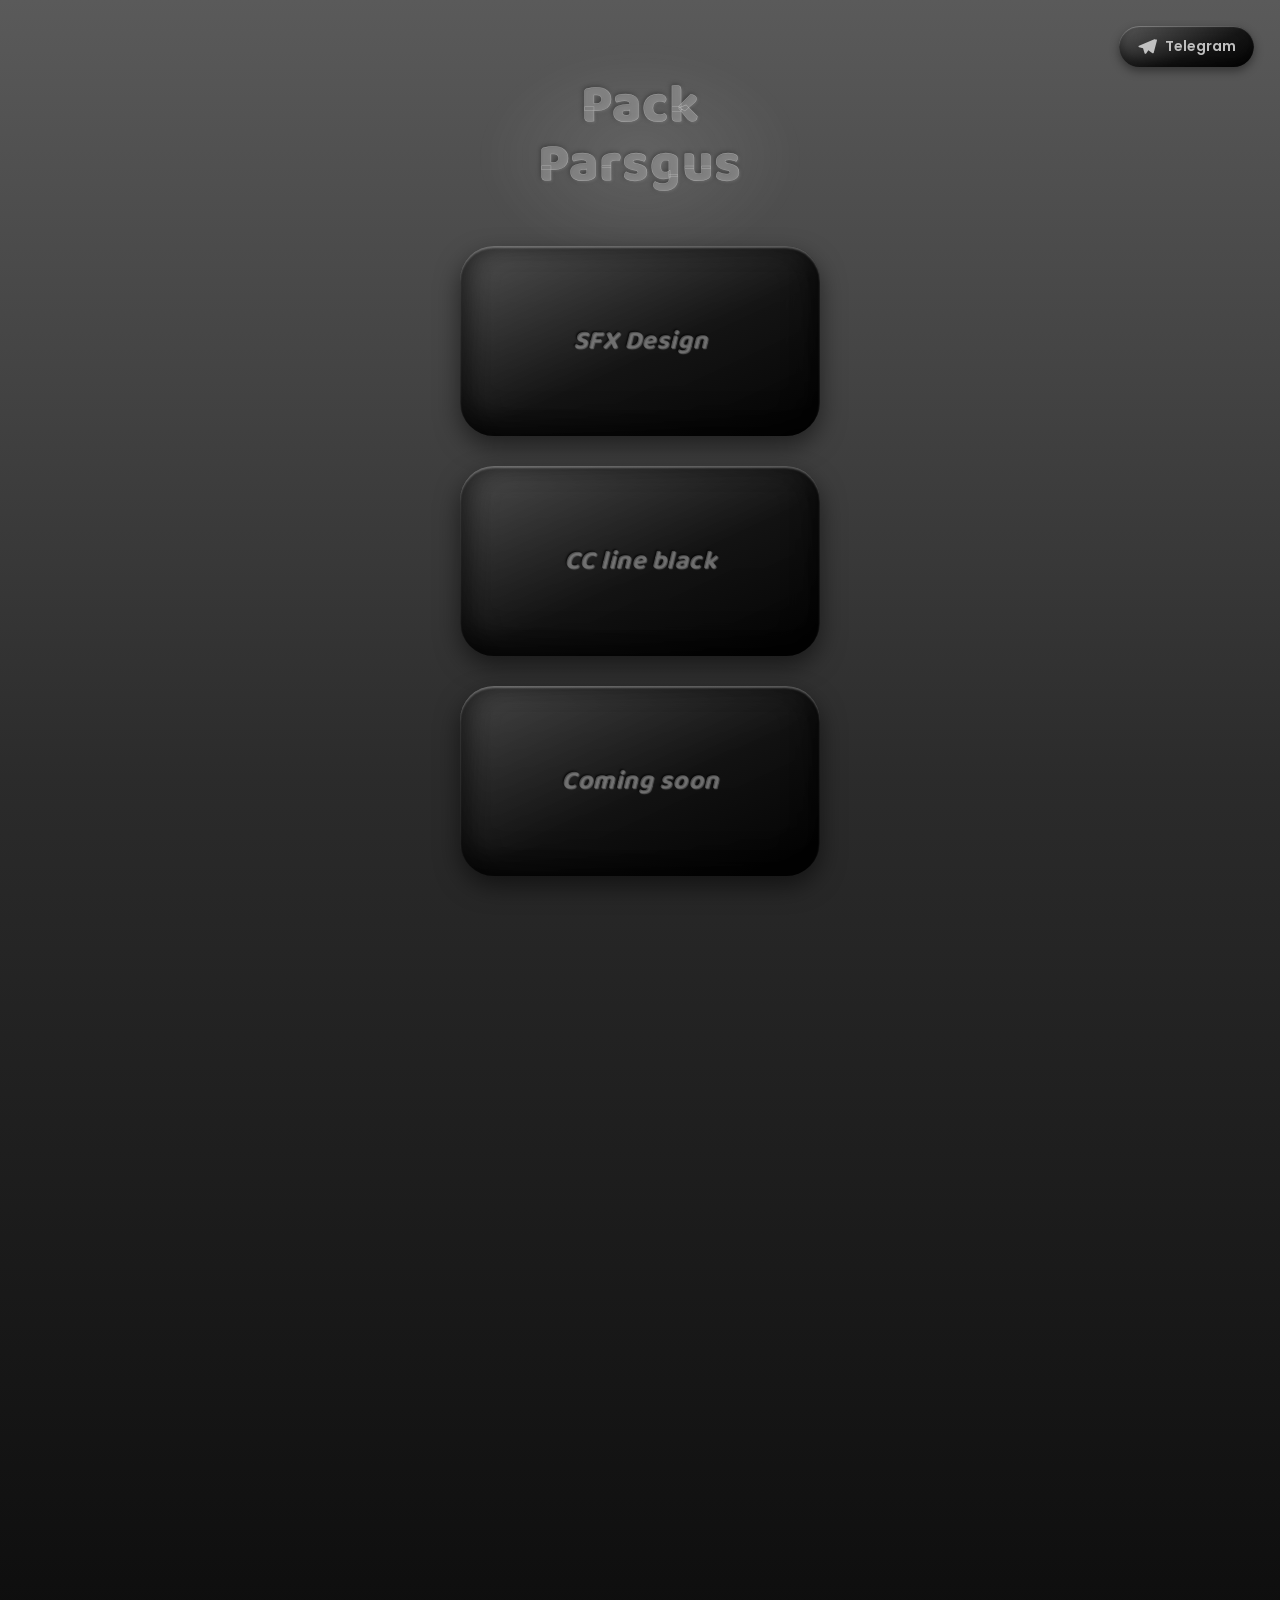
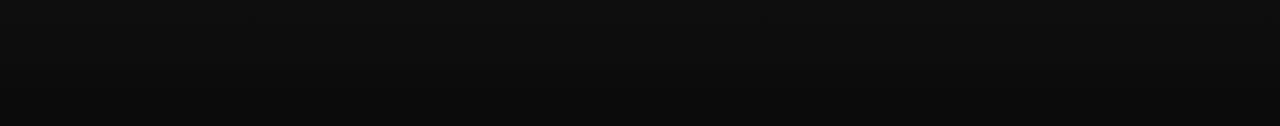
<file: index-16.html>
<!DOCTYPE html>
<html lang="id">
<head>
<meta charset="UTF-8">
<meta name="viewport" content="width=device-width, initial-scale=1.0">
<title>Parsgus</title>

<!-- Favicon -->
<link rel="icon" type="image/x-icon" href="/favicon.ico">
<link rel="shortcut icon" type="image/x-icon" href="/favicon.ico">

<!-- Open Graph -->
<meta property="og:title" content="Parsgus">
<meta property="og:description" content="Capek aaahhh, kita member ΣΛ harus ganteng, admin gak usah selain Mimin Fuu">
<meta property="og:image" content="https://parsgus.my.id/og-image.png">
<meta property="og:image:width" content="736">
<meta property="og:image:height" content="736">
<meta property="og:url" content="https://parsgus.my.id">
<meta property="og:type" content="website">

<!-- Twitter Card -->
<meta name="twitter:card" content="summary_large_image">
<meta name="twitter:title" content="Parsgus">
<meta name="twitter:description" content="Capek aaahhh, kita member ΣΛ harus ganteng, admin gak usah selain Mimin Fuu">
<meta name="twitter:image" content="https://parsgus.my.id/og-image.png">

<link rel="preconnect" href="https://fonts.googleapis.com">
<link rel="preconnect" href="https://fonts.gstatic.com" crossorigin>
<link href="https://fonts.googleapis.com/css2?family=Poppins:wght@400;500;600;700&family=Baloo+2:wght@600;700;800&display=swap" rel="stylesheet">

<style>
  * {
    margin: 0;
    padding: 0;
    box-sizing: border-box;
    -webkit-tap-highlight-color: transparent;
  }

  button, a {
    -webkit-tap-highlight-color: transparent;
    outline: none;
    -webkit-user-select: none;
    user-select: none;
  }

  body {
    background: linear-gradient(180deg, #5a5a5a 0%, #2b2b2b 45%, #0a0a0a 100%);
    min-height: 100vh;
    font-family: 'Poppins', 'Segoe UI', sans-serif;
    overflow-x: hidden;
  }

  /* ===== HEADER ===== */
  .header {
    display: flex;
    justify-content: flex-end;
    padding: 26px 26px 0 26px;
  }

  /* ===== TELEGRAM BUTTON ===== */
  .telegram-btn {
    display: flex;
    align-items: center;
    gap: 8px;
    padding: 10px 18px;
    border-radius: 999px;
    text-decoration: none;
    cursor: pointer;

    background: linear-gradient(155deg, rgba(90,90,90,0.55) 0%, rgba(15,15,15,0.9) 60%, rgba(0,0,0,0.95) 100%);
    -webkit-backdrop-filter: blur(10px);
    backdrop-filter: blur(10px);
    box-shadow:
      inset 0 1px 1px rgba(255, 255, 255, 0.3),
      inset 0 -6px 12px rgba(0, 0, 0, 0.5),
      0 4px 10px rgba(0, 0, 0, 0.4);

    transition: transform 0.15s ease;
  }

  .telegram-btn:active {
    transform: scale(0.93);
  }

  .telegram-btn svg {
    width: 20px;
    height: 20px;
    fill: rgba(210, 210, 210, 0.9);
  }

  .telegram-btn span {
    font-family: 'Poppins', sans-serif;
    font-weight: 600;
    font-size: 14px;
    color: rgba(210, 210, 210, 0.9);
  }

  /* ===== TITLE (real glass text) ===== */
  .title-wrap {
    text-align: center;
    padding: 10px 20px 0 20px;
    position: relative;
  }

  .title-glow {
    position: absolute;
    top: -20px;
    left: 50%;
    transform: translateX(-50%);
    width: 320px;
    height: 220px;
    background: radial-gradient(ellipse at center, rgba(255,255,255,0.10) 0%, rgba(255,255,255,0) 70%);
    filter: blur(10px);
    pointer-events: none;
    z-index: 0;
  }

  .title-wrap h1 {
    position: relative;
    z-index: 1;
    font-family: 'Baloo 2', 'Poppins', sans-serif;
    font-weight: 800;
    font-size: 54px;
    line-height: 1.1;
    letter-spacing: 1px;

    color: rgba(160, 160, 160, 0.55);

    -webkit-text-stroke: 0.5px rgba(255,255,255,0.35);
    filter: drop-shadow(1px 1px 1px rgba(255,255,255,0.25)) drop-shadow(-1px -1px 2px rgba(0,0,0,0.5));
  }

  /* ===== MAIN CONTENT ===== */
  .main-wrapper {
    display: flex;
    flex-direction: column;
    align-items: center;
    gap: 30px;
    min-height: calc(100vh - 230px);
    padding: 50px 24px 40px 24px;
  }

  /* ===== GLASS BUTTON ===== */
  .glass-btn {
    position: relative;
    width: 100%;
    max-width: 360px;
    min-height: 190px;
    border-radius: 34px;
    display: flex;
    justify-content: center;
    align-items: center;
    text-decoration: none;
    cursor: pointer;
    overflow: hidden;
    border: none;
    padding: 20px;

    background: linear-gradient(155deg, rgba(90,90,90,0.55) 0%, rgba(15,15,15,0.9) 55%, rgba(0,0,0,0.95) 100%);
    backdrop-filter: blur(16px);
    -webkit-backdrop-filter: blur(16px);
    box-shadow:
      inset 0 2px 2px rgba(255, 255, 255, 0.3),
      inset 0 -14px 26px rgba(0, 0, 0, 0.55),
      inset 14px 0 24px rgba(0, 0, 0, 0.25),
      inset -14px 0 24px rgba(0, 0, 0, 0.25),
      0 10px 24px rgba(0, 0, 0, 0.5);

    transition: transform 0.15s ease;
    transform: translateY(var(--scroll-ty, 0px)) scale(var(--btn-scale, 1));
  }

  .glass-btn::before {
    content: "";
    position: absolute;
    top: 0;
    left: -60%;
    width: 40%;
    height: 100%;
    background: linear-gradient(
      100deg,
      rgba(255, 255, 255, 0) 0%,
      rgba(255, 255, 255, 0.18) 50%,
      rgba(255, 255, 255, 0) 100%
    );
    transform: skewX(-20deg);
    animation: shine 6s ease-in-out infinite;
  }

  @keyframes shine {
    0%   { left: -60%; }
    30%  { left: 130%; }
    100% { left: 130%; }
  }

  .glass-btn:active {
    --btn-scale: 0.95;
  }

  .glass-btn.animate-scroll {
    transition: transform 0.6s ease, opacity 0.6s ease;
    will-change: transform, opacity;
    opacity: 1;
  }

  .glass-btn.scrolled-out {
    --scroll-ty: -140px;
    opacity: 0.35;
  }

  .glass-btn.scrolled-in {
    --scroll-ty: 0px;
    opacity: 1;
  }

  .scroll-spacer {
    height: 90vh;
  }

  .glass-btn span {
    position: relative;
    z-index: 2;
    font-family: 'Baloo 2', 'Poppins', sans-serif;
    font-weight: 700;
    font-style: italic;
    font-size: 26px;
    color: rgba(140, 140, 140, 0.5);
    text-shadow:
      1px 1px 1px rgba(255, 255, 255, 0.3),
      -1px -1px 2px rgba(0, 0, 0, 0.7);
    letter-spacing: 0.5px;
  }
</style>
</head>
<body>

  <!-- HEADER -->
  <div class="header">
    <a href="https://t.me/parsgus" class="telegram-btn" target="_blank" rel="noopener">
      <svg viewBox="0 0 24 24"><path d="M21.94 2.94c-.32-.24-.75-.29-1.12-.13L2.4 10.4c-.42.17-.68.6-.65 1.06.03.46.35.84.8.95l4.72 1.18 1.83 5.92c.12.4.47.68.89.72.05 0 .1.01.14.01.36 0 .7-.18.9-.49l2.6-3.94 4.86 3.6c.18.13.4.2.61.2.14 0 .28-.03.41-.09.35-.15.6-.47.65-.85L23.98 3.9c.06-.4-.1-.78-.42-1z"/></svg>
      <span>Telegram</span>
    </a>
  </div>

  <!-- TITLE -->
  <div class="title-wrap">
    <div class="title-glow"></div>
    <h1>Pack<br>Parsgus</h1>
  </div>


  <!-- MAIN CONTENT -->
  <div class="main-wrapper">
    <a href="https://gofile.io/d/OSeI3C" class="glass-btn" id="sfxBtn" target="_blank" rel="noopener">
      <span>SFX Design</span>
    </a>

    <a href="https://gofile.io/d/w6mie3" class="glass-btn" id="ccLineBtn" target="_blank" rel="noopener">
      <span>CC line black</span>
    </a>

    <div class="glass-btn" id="soonBtn">
      <span>Coming soon</span>
    </div>
  </div>

  <!-- spacer biar ada ruang scroll buat lihat animasi -->
  <div class="scroll-spacer"></div>

  <script>
    /* ===== SCROLL SNAP ANIMATION (toggle saat tombol lewat tengah layar) ===== */
    const sfxBtn = document.getElementById('sfxBtn');
    const ccBtn = document.getElementById('ccLineBtn');
    const soonBtn = document.getElementById('soonBtn');
    const scrollBtns = [sfxBtn, ccBtn, soonBtn];

    scrollBtns.forEach(function (btn) {
      btn.classList.add('animate-scroll', 'scrolled-in');
    });

    /* Ukur posisi ASLI elemen di dokumen pakai offsetTop (BUKAN getBoundingClientRect).
       offsetTop gak kepengaruh sama CSS transform sama sekali, jadi walaupun tombolnya
       lagi keangkat/animasi, pengukuran tetap akurat & gak "nempel" salah selamanya. */
    function getDocumentTop(el) {
      let top = 0;
      while (el) {
        top += el.offsetTop;
        el = el.offsetParent;
      }
      return top;
    }

    /* 1cm di layar HP (CSS px) kira-kira 38px. Animasi baru boleh mulai
       jalan setelah discroll minimal segini (~1.75cm), biar gak langsung
       kepicu cuma karena discroll dikit banget. */
    const SCROLL_START_THRESHOLD = 66;

    function updateScrollAnim() {
      const viewportCenter = window.innerHeight / 2;

      scrollBtns.forEach(function (btn) {
        /* selama scroll belum lewat ambang batas, paksa semua tombol
           tampil penuh -- animasi belum boleh mulai sama sekali */
        if (window.scrollY <= SCROLL_START_THRESHOLD) {
          btn.classList.add('scrolled-in');
          btn.classList.remove('scrolled-out');
          return;
        }

        const naturalTop = getDocumentTop(btn) - window.scrollY;
        const btnCenter = naturalTop + btn.offsetHeight / 2;

        if (btnCenter <= viewportCenter) {
          /* titik tengah tombol udah lewat titik tengah layar -> naik & memudar (gak sampai 0) */
          btn.classList.add('scrolled-out');
          btn.classList.remove('scrolled-in');
        } else {
          /* masih di tengah / belum sampai tengah -> tampil penuh */
          btn.classList.add('scrolled-in');
          btn.classList.remove('scrolled-out');
        }
      });
    }

    let ticking = false;
    window.addEventListener('scroll', function () {
      if (!ticking) {
        window.requestAnimationFrame(function () {
          updateScrollAnim();
          ticking = false;
        });
        ticking = true;
      }
    });

    window.addEventListener('resize', updateScrollAnim);
    window.addEventListener('load', updateScrollAnim);

    if (document.fonts && document.fonts.ready) {
      document.fonts.ready.then(updateScrollAnim);
    }

    updateScrollAnim();
  </script>
</body>
</html>
</file>
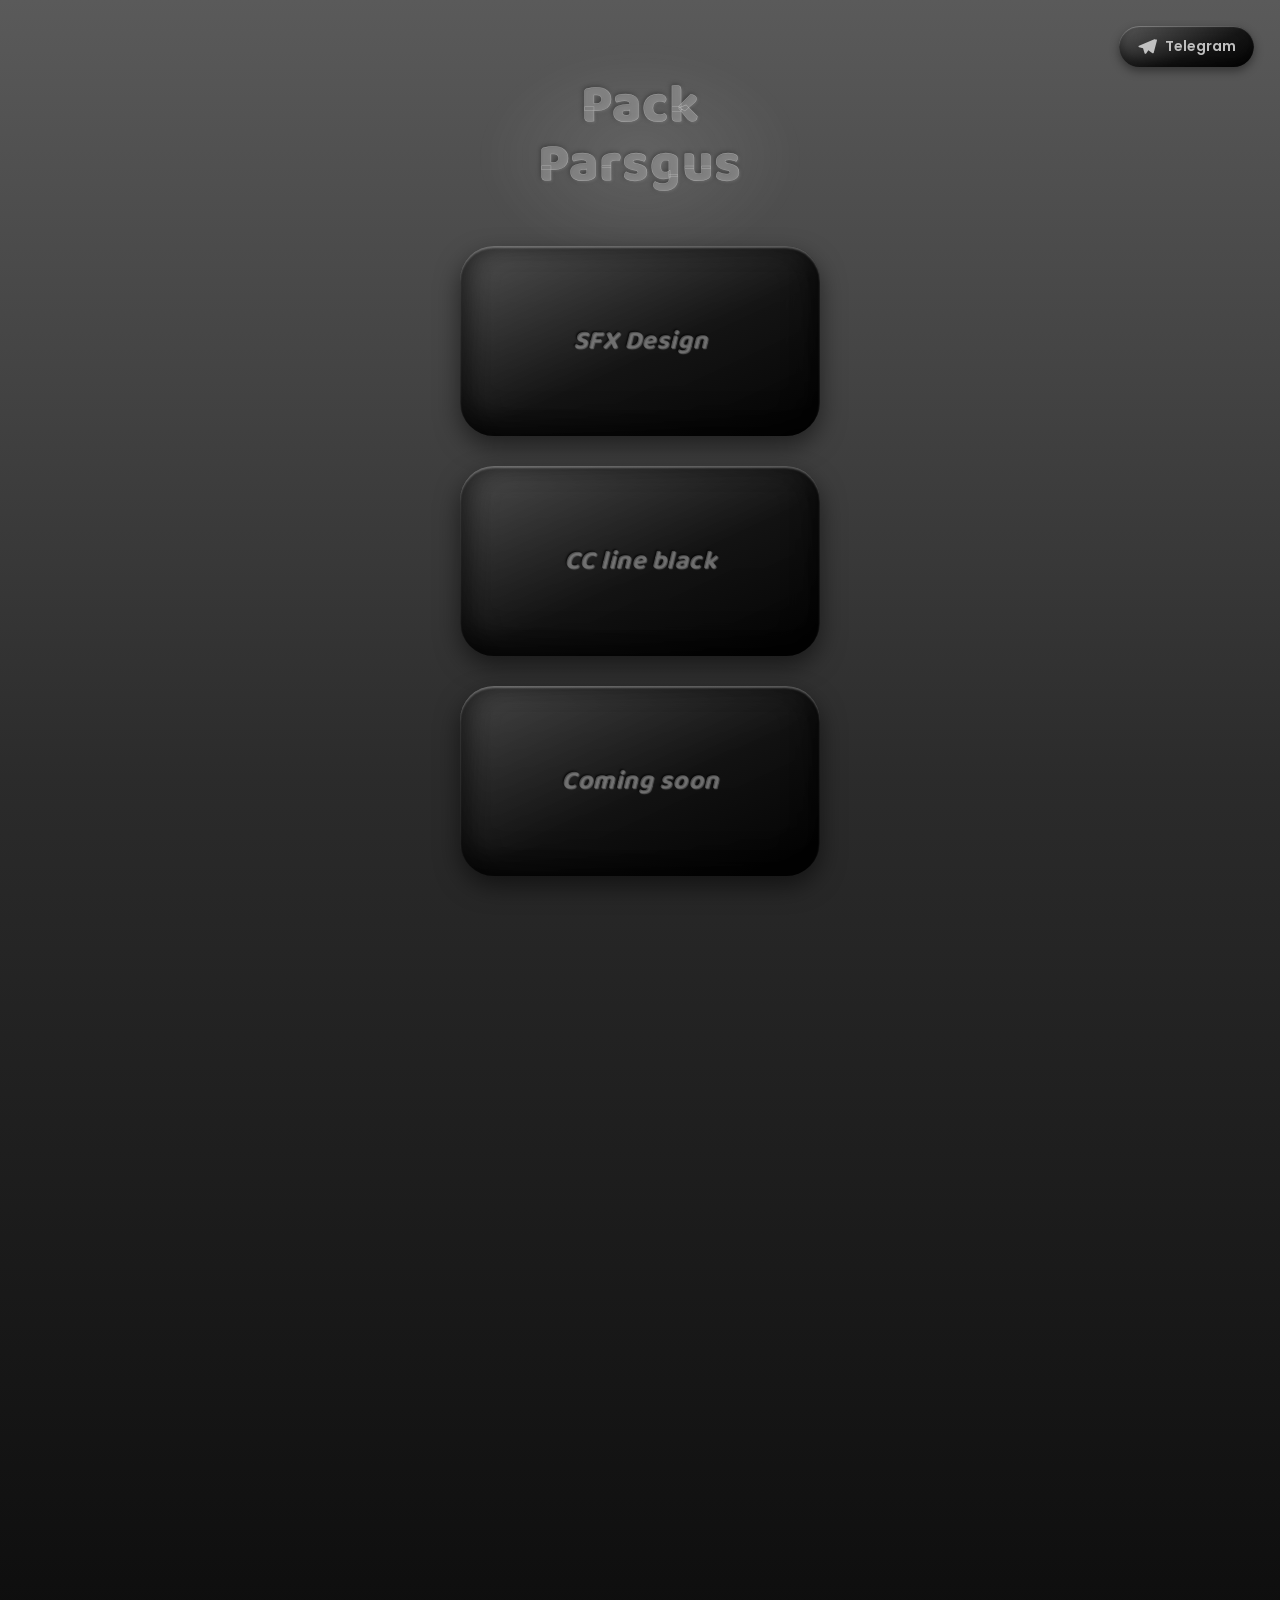
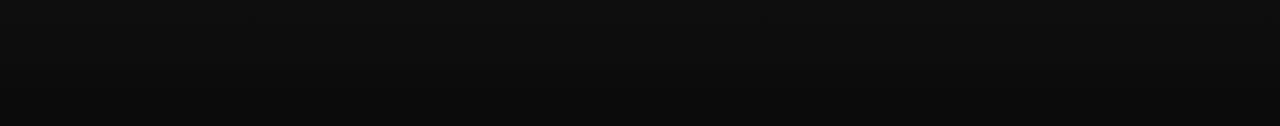
<file: index-19.html>
<!DOCTYPE html>
<html lang="id">
<head>
<meta charset="UTF-8">
<meta name="viewport" content="width=device-width, initial-scale=1.0">
<title>Parsgus</title>

<!-- Favicon -->
<link rel="icon" type="image/x-icon" href="/favicon.ico">
<link rel="shortcut icon" type="image/x-icon" href="/favicon.ico">

<!-- Open Graph -->
<meta property="og:title" content="Parsgus">
<meta property="og:description" content="Capek aaahhh, kita member ΣΛ harus ganteng, admin gak usah selain Mimin Fuu">
<meta property="og:image" content="https://parsgus.my.id/og-image.png">
<meta property="og:image:width" content="736">
<meta property="og:image:height" content="736">
<meta property="og:url" content="https://parsgus.my.id">
<meta property="og:type" content="website">

<!-- Twitter Card -->
<meta name="twitter:card" content="summary_large_image">
<meta name="twitter:title" content="Parsgus">
<meta name="twitter:description" content="Capek aaahhh, kita member ΣΛ harus ganteng, admin gak usah selain Mimin Fuu">
<meta name="twitter:image" content="https://parsgus.my.id/og-image.png">

<link rel="preconnect" href="https://fonts.googleapis.com">
<link rel="preconnect" href="https://fonts.gstatic.com" crossorigin>
<link href="https://fonts.googleapis.com/css2?family=Poppins:wght@400;500;600;700&family=Baloo+2:wght@600;700;800&display=swap" rel="stylesheet">

<style>
  * {
    margin: 0;
    padding: 0;
    box-sizing: border-box;
    -webkit-tap-highlight-color: transparent;
  }

  button, a {
    -webkit-tap-highlight-color: transparent;
    outline: none;
    -webkit-user-select: none;
    user-select: none;
  }

  body {
    background: linear-gradient(180deg, #5a5a5a 0%, #2b2b2b 45%, #0a0a0a 100%);
    min-height: 100vh;
    font-family: 'Poppins', 'Segoe UI', sans-serif;
    overflow-x: hidden;
  }

  /* ===== HEADER ===== */
  .header {
    display: flex;
    justify-content: flex-end;
    padding: 26px 26px 0 26px;
  }

  /* ===== TELEGRAM BUTTON ===== */
  .telegram-btn {
    display: flex;
    align-items: center;
    gap: 8px;
    padding: 10px 18px;
    border-radius: 999px;
    text-decoration: none;
    cursor: pointer;

    background: linear-gradient(155deg, rgba(90,90,90,0.55) 0%, rgba(15,15,15,0.9) 60%, rgba(0,0,0,0.95) 100%);
    -webkit-backdrop-filter: blur(10px);
    backdrop-filter: blur(10px);
    box-shadow:
      inset 0 1px 1px rgba(255, 255, 255, 0.3),
      inset 0 -6px 12px rgba(0, 0, 0, 0.5),
      0 4px 10px rgba(0, 0, 0, 0.4);

    transition: transform 0.15s ease;
  }

  .telegram-btn:active {
    transform: scale(0.93);
  }

  .telegram-btn svg {
    width: 20px;
    height: 20px;
    fill: rgba(210, 210, 210, 0.9);
  }

  .telegram-btn span {
    font-family: 'Poppins', sans-serif;
    font-weight: 600;
    font-size: 14px;
    color: rgba(210, 210, 210, 0.9);
  }

  /* ===== TITLE (real glass text) ===== */
  .title-wrap {
    text-align: center;
    padding: 10px 20px 0 20px;
    position: relative;
  }

  .title-glow {
    position: absolute;
    top: -20px;
    left: 50%;
    transform: translateX(-50%);
    width: 320px;
    height: 220px;
    background: radial-gradient(ellipse at center, rgba(255,255,255,0.10) 0%, rgba(255,255,255,0) 70%);
    filter: blur(10px);
    pointer-events: none;
    z-index: 0;
  }

  .title-wrap h1 {
    position: relative;
    z-index: 1;
    font-family: 'Baloo 2', 'Poppins', sans-serif;
    font-weight: 800;
    font-size: 54px;
    line-height: 1.1;
    letter-spacing: 1px;

    color: rgba(160, 160, 160, 0.55);

    -webkit-text-stroke: 0.5px rgba(255,255,255,0.35);
    filter: drop-shadow(1px 1px 1px rgba(255,255,255,0.25)) drop-shadow(-1px -1px 2px rgba(0,0,0,0.5));
  }

  /* ===== MAIN CONTENT ===== */
  .main-wrapper {
    display: flex;
    flex-direction: column;
    align-items: center;
    gap: 30px;
    min-height: calc(100vh - 230px);
    padding: 50px 24px 40px 24px;
  }

  /* ===== GLASS BUTTON ===== */
  .glass-btn {
    position: relative;
    width: 100%;
    max-width: 360px;
    min-height: 190px;
    border-radius: 34px;
    display: flex;
    justify-content: center;
    align-items: center;
    text-decoration: none;
    cursor: pointer;
    overflow: hidden;
    border: none;
    padding: 20px;

    background: linear-gradient(155deg, rgba(90,90,90,0.55) 0%, rgba(15,15,15,0.9) 55%, rgba(0,0,0,0.95) 100%);
    backdrop-filter: blur(16px);
    -webkit-backdrop-filter: blur(16px);
    box-shadow:
      inset 0 2px 2px rgba(255, 255, 255, 0.3),
      inset 0 -14px 26px rgba(0, 0, 0, 0.55),
      inset 14px 0 24px rgba(0, 0, 0, 0.25),
      inset -14px 0 24px rgba(0, 0, 0, 0.25),
      0 10px 24px rgba(0, 0, 0, 0.5);

    transition: transform 0.15s ease;
    transform: translateY(var(--scroll-ty, 0px)) scale(var(--btn-scale, 1));
  }

  .glass-btn::before {
    content: "";
    position: absolute;
    top: 0;
    left: -60%;
    width: 40%;
    height: 100%;
    background: linear-gradient(
      100deg,
      rgba(255, 255, 255, 0) 0%,
      rgba(255, 255, 255, 0.18) 50%,
      rgba(255, 255, 255, 0) 100%
    );
    transform: skewX(-20deg);
    animation: shine 6s ease-in-out infinite;
  }

  @keyframes shine {
    0%   { left: -60%; }
    30%  { left: 130%; }
    100% { left: 130%; }
  }

  .glass-btn:active {
    --btn-scale: 0.95;
  }

  .glass-btn.animate-scroll {
    transition: transform 0.6s ease, opacity 0.6s ease;
    will-change: transform, opacity;
    opacity: 1;
  }

  .glass-btn.scrolled-out {
    --scroll-ty: -140px;
    opacity: 0.35;
  }

  .glass-btn.scrolled-in {
    --scroll-ty: 0px;
    opacity: 1;
  }

  .scroll-spacer {
    height: 90vh;
  }

  .glass-btn span {
    position: relative;
    z-index: 2;
    font-family: 'Baloo 2', 'Poppins', sans-serif;
    font-weight: 700;
    font-style: italic;
    font-size: 26px;
    color: rgba(140, 140, 140, 0.5);
    text-shadow:
      1px 1px 1px rgba(255, 255, 255, 0.3),
      -1px -1px 2px rgba(0, 0, 0, 0.7);
    letter-spacing: 0.5px;
  }
</style>
</head>
<body>

  <!-- HEADER -->
  <div class="header">
    <a href="https://t.me/parsgus" class="telegram-btn" target="_blank" rel="noopener">
      <svg viewBox="0 0 24 24"><path d="M21.94 2.94c-.32-.24-.75-.29-1.12-.13L2.4 10.4c-.42.17-.68.6-.65 1.06.03.46.35.84.8.95l4.72 1.18 1.83 5.92c.12.4.47.68.89.72.05 0 .1.01.14.01.36 0 .7-.18.9-.49l2.6-3.94 4.86 3.6c.18.13.4.2.61.2.14 0 .28-.03.41-.09.35-.15.6-.47.65-.85L23.98 3.9c.06-.4-.1-.78-.42-1z"/></svg>
      <span>Telegram</span>
    </a>
  </div>

  <!-- TITLE -->
  <div class="title-wrap">
    <div class="title-glow"></div>
    <h1>Pack<br>Parsgus</h1>
  </div>


  <!-- MAIN CONTENT -->
  <div class="main-wrapper">
    <a href="https://gofile.io/d/OSeI3C" class="glass-btn" id="sfxBtn" target="_blank" rel="noopener">
      <span>SFX Design</span>
    </a>

    <a href="https://gofile.io/d/9AL4hK" class="glass-btn" id="ccLineBtn" target="_blank" rel="noopener">
      <span>CC line black</span>
    </a>

    <div class="glass-btn" id="soonBtn">
      <span>Coming soon</span>
    </div>
  </div>

  <!-- spacer biar ada ruang scroll buat lihat animasi -->
  <div class="scroll-spacer"></div>

  <script>
    /* ===== SCROLL SNAP ANIMATION (toggle saat tombol lewat tengah layar) ===== */
    const sfxBtn = document.getElementById('sfxBtn');
    const ccBtn = document.getElementById('ccLineBtn');
    const soonBtn = document.getElementById('soonBtn');
    const scrollBtns = [sfxBtn, ccBtn, soonBtn];

    scrollBtns.forEach(function (btn) {
      btn.classList.add('animate-scroll', 'scrolled-in');
    });

    /* Ukur posisi ASLI elemen di dokumen pakai offsetTop (BUKAN getBoundingClientRect).
       offsetTop gak kepengaruh sama CSS transform sama sekali, jadi walaupun tombolnya
       lagi keangkat/animasi, pengukuran tetap akurat & gak "nempel" salah selamanya. */
    function getDocumentTop(el) {
      let top = 0;
      while (el) {
        top += el.offsetTop;
        el = el.offsetParent;
      }
      return top;
    }

    /* 1cm di layar HP (CSS px) kira-kira 38px. Animasi baru boleh mulai
       jalan setelah discroll minimal segini (~1.75cm), biar gak langsung
       kepicu cuma karena discroll dikit banget. */
    const SCROLL_START_THRESHOLD = 66;

    function updateScrollAnim() {
      const viewportCenter = window.innerHeight / 2;

      scrollBtns.forEach(function (btn) {
        /* selama scroll belum lewat ambang batas, paksa semua tombol
           tampil penuh -- animasi belum boleh mulai sama sekali */
        if (window.scrollY <= SCROLL_START_THRESHOLD) {
          btn.classList.add('scrolled-in');
          btn.classList.remove('scrolled-out');
          return;
        }

        const naturalTop = getDocumentTop(btn) - window.scrollY;
        const btnCenter = naturalTop + btn.offsetHeight / 2;

        if (btnCenter <= viewportCenter) {
          /* titik tengah tombol udah lewat titik tengah layar -> naik & memudar (gak sampai 0) */
          btn.classList.add('scrolled-out');
          btn.classList.remove('scrolled-in');
        } else {
          /* masih di tengah / belum sampai tengah -> tampil penuh */
          btn.classList.add('scrolled-in');
          btn.classList.remove('scrolled-out');
        }
      });
    }

    let ticking = false;
    window.addEventListener('scroll', function () {
      if (!ticking) {
        window.requestAnimationFrame(function () {
          updateScrollAnim();
          ticking = false;
        });
        ticking = true;
      }
    });

    window.addEventListener('resize', updateScrollAnim);
    window.addEventListener('load', updateScrollAnim);

    if (document.fonts && document.fonts.ready) {
      document.fonts.ready.then(updateScrollAnim);
    }

    updateScrollAnim();
  </script>
</body>
</html>
</file>
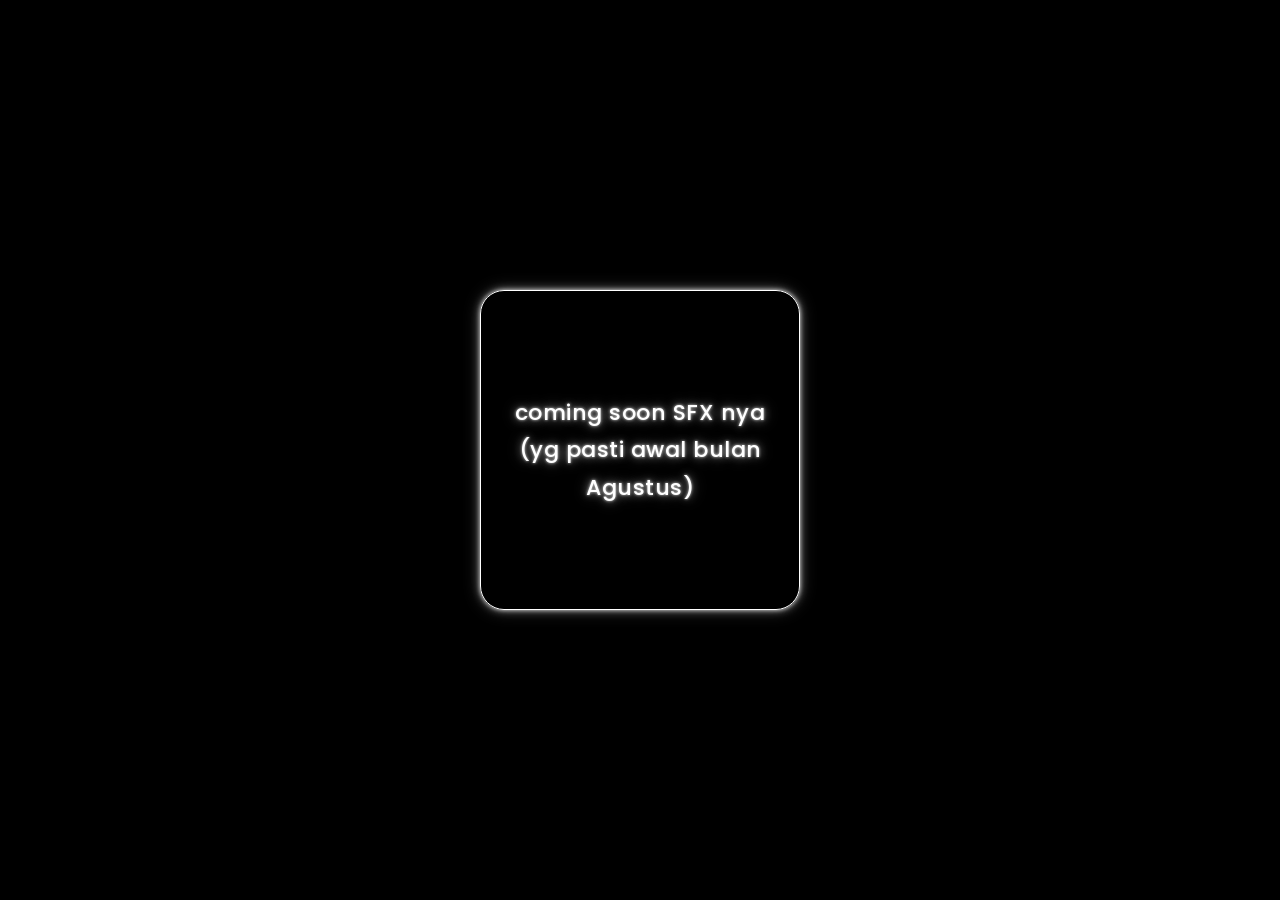
<file: index-3.html>
<!DOCTYPE html>
<html lang="id">
<head>
<meta charset="UTF-8">
<meta name="viewport" content="width=device-width, initial-scale=1.0">
<title>Abang Ilham</title>

<!-- Favicon -->
<link rel="icon" type="image/x-icon" href="/favicon.ico">
<link rel="shortcut icon" type="image/x-icon" href="/favicon.ico">

<!-- Open Graph -->
<meta property="og:title" content="Abang Ilham">
<meta property="og:description" content="Coming soon SFX nya (yg pasti awal bulan Agustus)">
<meta property="og:image" content="https://parsgus.my.id/og-image.png">
<meta property="og:image:width" content="736">
<meta property="og:image:height" content="736">
<meta property="og:url" content="https://parsgus.my.id">
<meta property="og:type" content="website">

<!-- Twitter Card -->
<meta name="twitter:card" content="summary_large_image">
<meta name="twitter:title" content="Abang Ilham">
<meta name="twitter:description" content="Coming soon SFX nya (yg pasti awal bulan Agustus)">
<meta name="twitter:image" content="https://parsgus.my.id/og-image.png">

<link rel="preconnect" href="https://fonts.googleapis.com">
<link rel="preconnect" href="https://fonts.gstatic.com" crossorigin>
<link href="https://fonts.googleapis.com/css2?family=Poppins:wght@400;500;600&display=swap" rel="stylesheet">

<style>
  * {
    margin: 0;
    padding: 0;
    box-sizing: border-box;
  }

  body {
    background-color: #000;
    height: 100vh;
    display: flex;
    justify-content: center;
    align-items: center;
    font-family: 'Poppins', 'Segoe UI', sans-serif;
  }

  .wrapper {
    display: flex;
    flex-direction: column;
    align-items: center;
    gap: 24px;
  }

  .glow-box {
    width: 320px;
    height: 320px;
    border: 0.5px solid #ffffff;
    border-radius: 24px;
    display: flex;
    justify-content: center;
    align-items: center;
    padding: 30px;
    text-align: center;
    box-shadow:
      0 0 4px rgba(255, 255, 255, 0.8),
      0 0 10px rgba(255, 255, 255, 0.4),
      0 0 18px rgba(255, 255, 255, 0.2);
    animation: driftBox 14s ease-in-out infinite;
    cursor: pointer;
    transition: box-shadow 0.3s ease, transform 0.2s ease;
  }

  .glow-box.active {
    box-shadow:
      0 0 8px rgba(255, 224, 102, 0.9),
      0 0 20px rgba(255, 224, 102, 0.5),
      0 0 36px rgba(255, 224, 102, 0.3);
    transform: scale(1.03);
  }

  @keyframes driftBox {
    0%   { transform: translate(0px, 0px); }
    20%  { transform: translate(6px, -4px); }
    40%  { transform: translate(-5px, 5px); }
    60%  { transform: translate(4px, 6px); }
    80%  { transform: translate(-6px, -3px); }
    100% { transform: translate(0px, 0px); }
  }

  .glow-box p {
    color: #ffffff;
    font-size: 22px;
    font-weight: 500;
    letter-spacing: 0.5px;
    line-height: 1.7;
    text-shadow:
      0 0 3px rgba(255, 255, 255, 0.8),
      0 0 8px rgba(255, 255, 255, 0.5),
      0 0 16px rgba(255, 255, 255, 0.3);
    animation: floatOffset 3s ease-in-out infinite;
  }

  @keyframes floatOffset {
    0%   { transform: translateY(0px); }
    50%  { transform: translateY(-8px); }
    100% { transform: translateY(0px); }
  }
</style>
</head>
<body>

  <div class="wrapper">
    <div class="glow-box" id="glowBox">
      <p>coming soon SFX nya<br>(yg pasti awal bulan Agustus)</p>
    </div>
  </div>

  <script>
    document.addEventListener('DOMContentLoaded', function () {
      const glowBox = document.getElementById('glowBox');

      if (glowBox) {
        glowBox.addEventListener('click', function () {
          glowBox.classList.toggle('active');
        });
      }
    });
  </script>
</body>
</html>
</file>
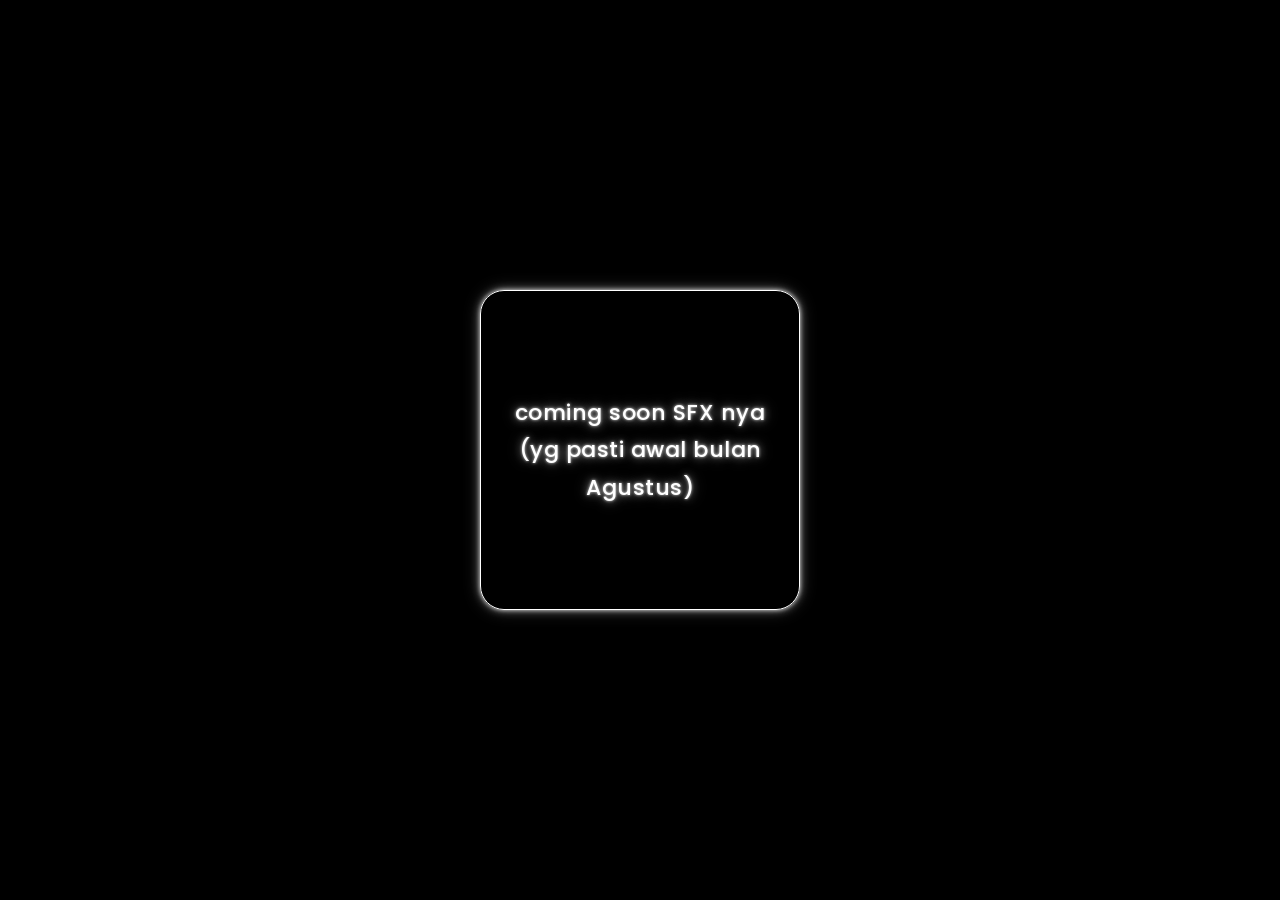
<file: index-4.html>
<!DOCTYPE html>
<html lang="id">
<head>
<meta charset="UTF-8">
<meta name="viewport" content="width=device-width, initial-scale=1.0">
<title>Abang Ilham</title>

<!-- Favicon -->
<link rel="icon" type="image/x-icon" href="/favicon.ico">
<link rel="shortcut icon" type="image/x-icon" href="/favicon.ico">

<!-- Open Graph -->
<meta property="og:title" content="Abang Ilham">
<meta property="og:description" content="Website Abang Ilham">
<meta property="og:image" content="https://parsgus.my.id/og-image.png">
<meta property="og:image:width" content="736">
<meta property="og:image:height" content="736">
<meta property="og:url" content="https://parsgus.my.id">
<meta property="og:type" content="website">

<!-- Twitter Card -->
<meta name="twitter:card" content="summary_large_image">
<meta name="twitter:title" content="Abang Ilham">
<meta name="twitter:description" content="Website Abang Ilham">
<meta name="twitter:image" content="https://parsgus.my.id/og-image.png">

<link rel="preconnect" href="https://fonts.googleapis.com">
<link rel="preconnect" href="https://fonts.gstatic.com" crossorigin>
<link href="https://fonts.googleapis.com/css2?family=Poppins:wght@400;500;600&display=swap" rel="stylesheet">

<style>
  * {
    margin: 0;
    padding: 0;
    box-sizing: border-box;
  }

  body {
    background-color: #000;
    height: 100vh;
    display: flex;
    justify-content: center;
    align-items: center;
    font-family: 'Poppins', 'Segoe UI', sans-serif;
  }

  .wrapper {
    display: flex;
    flex-direction: column;
    align-items: center;
    gap: 24px;
  }

  .glow-box {
    width: 320px;
    height: 320px;
    border: 0.5px solid #ffffff;
    border-radius: 24px;
    display: flex;
    justify-content: center;
    align-items: center;
    padding: 30px;
    text-align: center;
    box-shadow:
      0 0 4px rgba(255, 255, 255, 0.8),
      0 0 10px rgba(255, 255, 255, 0.4),
      0 0 18px rgba(255, 255, 255, 0.2);
    animation: driftBox 14s ease-in-out infinite;
    cursor: pointer;
    transition: box-shadow 0.3s ease, transform 0.2s ease;
  }

  .glow-box.active {
    box-shadow:
      0 0 8px rgba(255, 224, 102, 0.9),
      0 0 20px rgba(255, 224, 102, 0.5),
      0 0 36px rgba(255, 224, 102, 0.3);
    transform: scale(1.03);
  }

  @keyframes driftBox {
    0%   { transform: translate(0px, 0px); }
    20%  { transform: translate(6px, -4px); }
    40%  { transform: translate(-5px, 5px); }
    60%  { transform: translate(4px, 6px); }
    80%  { transform: translate(-6px, -3px); }
    100% { transform: translate(0px, 0px); }
  }

  .glow-box p {
    color: #ffffff;
    font-size: 22px;
    font-weight: 500;
    letter-spacing: 0.5px;
    line-height: 1.7;
    text-shadow:
      0 0 3px rgba(255, 255, 255, 0.8),
      0 0 8px rgba(255, 255, 255, 0.5),
      0 0 16px rgba(255, 255, 255, 0.3);
    animation: floatOffset 3s ease-in-out infinite;
  }

  @keyframes floatOffset {
    0%   { transform: translateY(0px); }
    50%  { transform: translateY(-8px); }
    100% { transform: translateY(0px); }
  }
</style>
</head>
<body>

  <div class="wrapper">
    <div class="glow-box" id="glowBox">
      <p>coming soon SFX nya<br>(yg pasti awal bulan Agustus)</p>
    </div>
  </div>

  <script>
    document.addEventListener('DOMContentLoaded', function () {
      const glowBox = document.getElementById('glowBox');

      if (glowBox) {
        glowBox.addEventListener('click', function () {
          glowBox.classList.toggle('active');
        });
      }
    });
  </script>
</body>
</html>
</file>
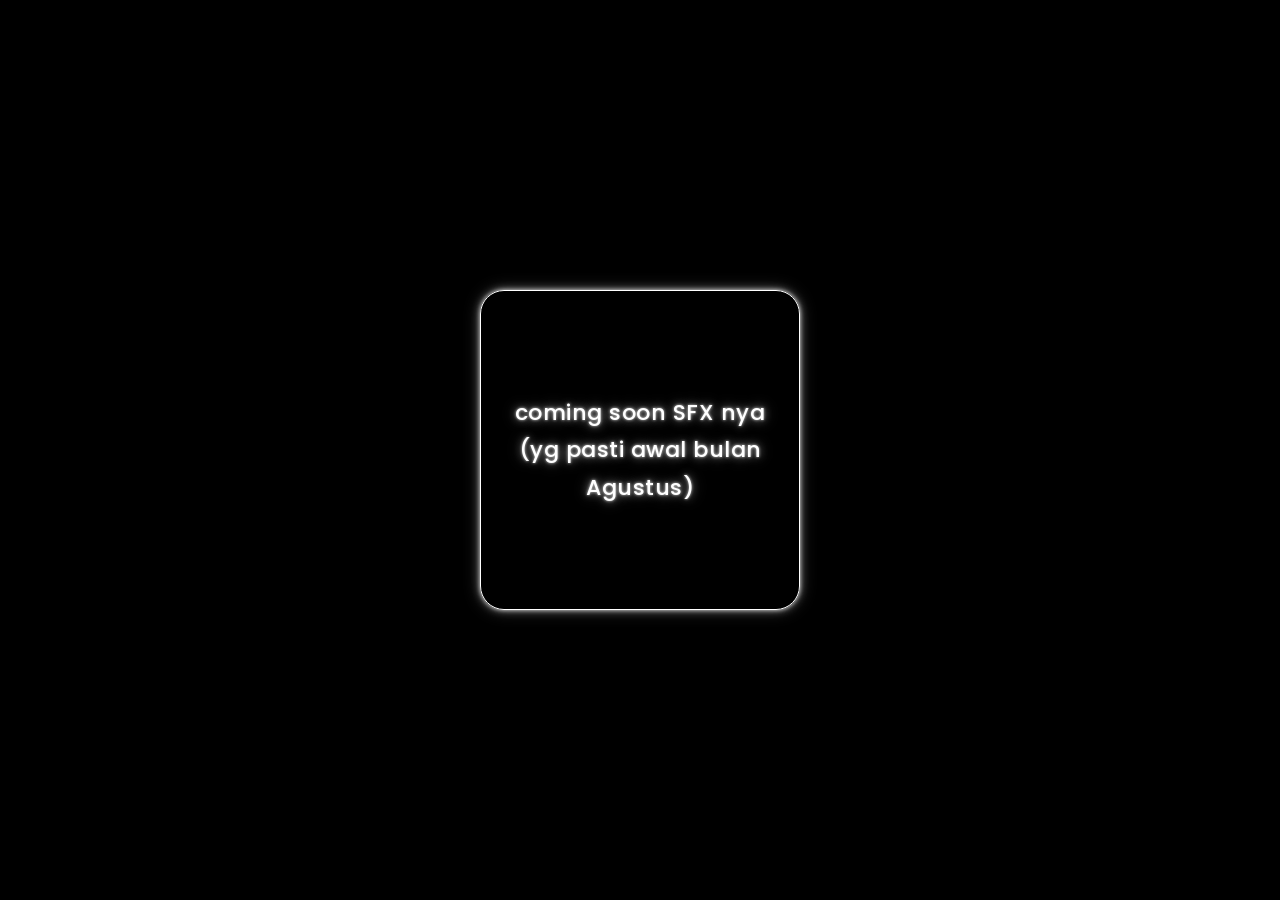
<file: index-5.html>
<!DOCTYPE html>
<html lang="id">
<head>
<meta charset="UTF-8">
<meta name="viewport" content="width=device-width, initial-scale=1.0">
<title>Abang Ilham</title>

<!-- Favicon -->
<link rel="icon" type="image/x-icon" href="/favicon.ico">
<link rel="shortcut icon" type="image/x-icon" href="/favicon.ico">

<!-- Open Graph -->
<meta property="og:title" content="Abang Ilham">
<meta property="og:description" content="Sounds effect punya Abang Ilham, sikit lagi udah siap Kelen sabar aja, kalo gak sabar bilang sama gua, rooooooooooooooooooooooowr">
<meta property="og:image" content="https://parsgus.my.id/og-image.png">
<meta property="og:image:width" content="736">
<meta property="og:image:height" content="736">
<meta property="og:url" content="https://parsgus.my.id">
<meta property="og:type" content="website">

<!-- Twitter Card -->
<meta name="twitter:card" content="summary_large_image">
<meta name="twitter:title" content="Abang Ilham">
<meta name="twitter:description" content="Sounds effect punya Abang Ilham, sikit lagi udah siap Kelen sabar aja, kalo gak sabar bilang sama gua, rooooooooooooooooooooooowr">
<meta name="twitter:image" content="https://parsgus.my.id/og-image.png">

<link rel="preconnect" href="https://fonts.googleapis.com">
<link rel="preconnect" href="https://fonts.gstatic.com" crossorigin>
<link href="https://fonts.googleapis.com/css2?family=Poppins:wght@400;500;600&display=swap" rel="stylesheet">

<style>
  * {
    margin: 0;
    padding: 0;
    box-sizing: border-box;
  }

  body {
    background-color: #000;
    height: 100vh;
    display: flex;
    justify-content: center;
    align-items: center;
    font-family: 'Poppins', 'Segoe UI', sans-serif;
  }

  .wrapper {
    display: flex;
    flex-direction: column;
    align-items: center;
    gap: 24px;
  }

  .glow-box {
    width: 320px;
    height: 320px;
    border: 0.5px solid #ffffff;
    border-radius: 24px;
    display: flex;
    justify-content: center;
    align-items: center;
    padding: 30px;
    text-align: center;
    box-shadow:
      0 0 4px rgba(255, 255, 255, 0.8),
      0 0 10px rgba(255, 255, 255, 0.4),
      0 0 18px rgba(255, 255, 255, 0.2);
    animation: driftBox 14s ease-in-out infinite;
    cursor: pointer;
    transition: box-shadow 0.3s ease, transform 0.2s ease;
  }

  .glow-box.active {
    box-shadow:
      0 0 8px rgba(255, 224, 102, 0.9),
      0 0 20px rgba(255, 224, 102, 0.5),
      0 0 36px rgba(255, 224, 102, 0.3);
    transform: scale(1.03);
  }

  @keyframes driftBox {
    0%   { transform: translate(0px, 0px); }
    20%  { transform: translate(6px, -4px); }
    40%  { transform: translate(-5px, 5px); }
    60%  { transform: translate(4px, 6px); }
    80%  { transform: translate(-6px, -3px); }
    100% { transform: translate(0px, 0px); }
  }

  .glow-box p {
    color: #ffffff;
    font-size: 22px;
    font-weight: 500;
    letter-spacing: 0.5px;
    line-height: 1.7;
    text-shadow:
      0 0 3px rgba(255, 255, 255, 0.8),
      0 0 8px rgba(255, 255, 255, 0.5),
      0 0 16px rgba(255, 255, 255, 0.3);
    animation: floatOffset 3s ease-in-out infinite;
  }

  @keyframes floatOffset {
    0%   { transform: translateY(0px); }
    50%  { transform: translateY(-8px); }
    100% { transform: translateY(0px); }
  }
</style>
</head>
<body>

  <div class="wrapper">
    <div class="glow-box" id="glowBox">
      <p>coming soon SFX nya<br>(yg pasti awal bulan Agustus)</p>
    </div>
  </div>

  <script>
    document.addEventListener('DOMContentLoaded', function () {
      const glowBox = document.getElementById('glowBox');

      if (glowBox) {
        glowBox.addEventListener('click', function () {
          glowBox.classList.toggle('active');
        });
      }
    });
  </script>
</body>
</html>
</file>
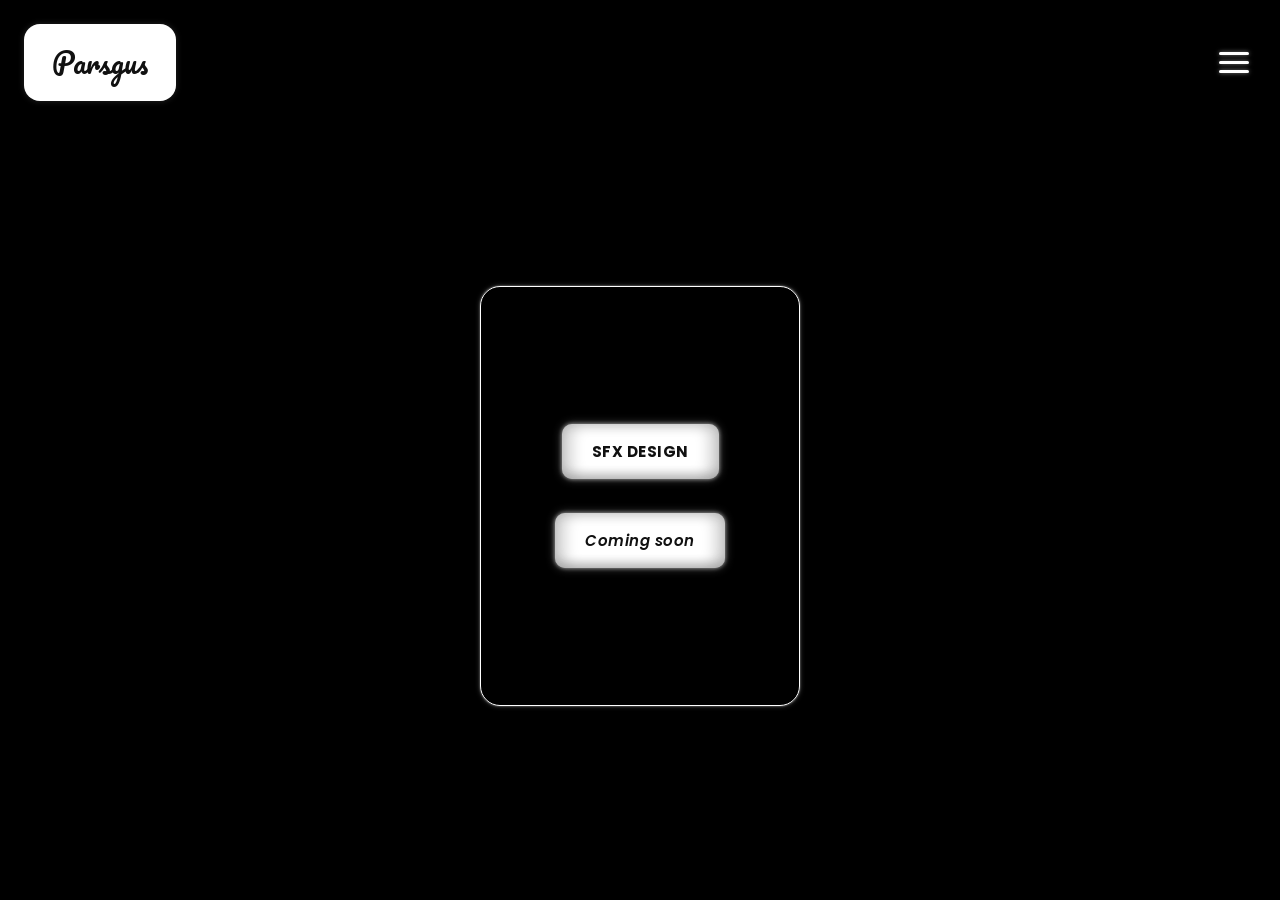
<file: index-6.html>
<!DOCTYPE html>
<html lang="id">
<head>
<meta charset="UTF-8">
<meta name="viewport" content="width=device-width, initial-scale=1.0">
<title>Parsgus</title>

<!-- Favicon -->
<link rel="icon" type="image/x-icon" href="/favicon.ico">
<link rel="shortcut icon" type="image/x-icon" href="/favicon.ico">

<!-- Open Graph -->
<meta property="og:title" content="Parsgus">
<meta property="og:description" content="Y">
<meta property="og:image" content="https://parsgus.my.id/og-image.png">
<meta property="og:image:width" content="736">
<meta property="og:image:height" content="736">
<meta property="og:url" content="https://parsgus.my.id">
<meta property="og:type" content="website">

<!-- Twitter Card -->
<meta name="twitter:card" content="summary_large_image">
<meta name="twitter:title" content="Parsgus">
<meta name="twitter:description" content="Y">
<meta name="twitter:image" content="https://parsgus.my.id/og-image.png">

<link rel="preconnect" href="https://fonts.googleapis.com">
<link rel="preconnect" href="https://fonts.gstatic.com" crossorigin>
<link href="https://fonts.googleapis.com/css2?family=Poppins:wght@400;500;600;700&family=Pacifico&display=swap" rel="stylesheet">

<style>
  * {
    margin: 0;
    padding: 0;
    box-sizing: border-box;
    -webkit-tap-highlight-color: transparent;
    -webkit-tap-highlight-color: rgba(0,0,0,0);
  }

  button, a, .menu-item-header {
    -webkit-tap-highlight-color: transparent;
    outline: none;
    -webkit-user-select: none;
    user-select: none;
  }

  body {
    background-color: #000;
    min-height: 100vh;
    font-family: 'Poppins', 'Segoe UI', sans-serif;
    overflow-x: hidden;
  }

  /* ===== HEADER ===== */
  .header {
    display: flex;
    justify-content: space-between;
    align-items: center;
    padding: 24px 24px 0 24px;
  }

  .logo {
    background: #ffffff;
    border-radius: 16px;
    padding: 14px 28px;
    box-shadow: 0 0 6px rgba(255, 255, 255, 0.15);
  }

  .logo span {
    font-family: 'Pacifico', cursive;
    font-size: 28px;
    color: #111;
  }

  /* ===== HAMBURGER / CLOSE BUTTON ===== */
  .menu-toggle {
    width: 44px;
    height: 44px;
    display: flex;
    flex-direction: column;
    justify-content: center;
    align-items: center;
    gap: 6px;
    cursor: pointer;
    background: none;
    border: none;
    z-index: 1001;
    position: relative;
  }

  .menu-toggle span {
    display: block;
    width: 30px;
    height: 3px;
    background: #ffffff;
    border-radius: 2px;
    box-shadow: 0 0 4px rgba(255, 255, 255, 0.5);
    transition: transform 0.35s ease, opacity 0.25s ease;
  }

  .menu-toggle.active span:nth-child(1) {
    transform: translateY(9px) rotate(45deg);
  }

  .menu-toggle.active span:nth-child(2) {
    opacity: 0;
  }

  .menu-toggle.active span:nth-child(3) {
    transform: translateY(-9px) rotate(-45deg);
  }

  /* ===== SLIDE MENU ===== */
  .menu-panel {
    position: fixed;
    top: 0;
    left: 0;
    width: 100%;
    height: 100%;
    background: #000;
    z-index: 1000;
    padding: 90px 24px 40px 24px;
    transform: translateY(-100%);
    transition: transform 0.4s ease;
    overflow-y: auto;
  }

  .menu-panel.open {
    transform: translateY(0);
  }

  .menu-item {
    border-bottom: 0.5px solid rgba(255, 255, 255, 0.15);
    padding: 20px 4px;
  }

  .menu-item-header {
    display: flex;
    justify-content: space-between;
    align-items: center;
    cursor: pointer;
  }

  .menu-item-header span.title {
    color: #ffffff;
    font-size: 20px;
    font-weight: 700;
    letter-spacing: 1px;
    text-transform: uppercase;
  }

  .chevron {
    width: 14px;
    height: 14px;
    border-right: 2.5px solid #ffffff;
    border-bottom: 2.5px solid #ffffff;
    transform: rotate(45deg);
    transition: transform 0.3s ease;
  }

  .menu-item.expanded .chevron {
    transform: rotate(225deg);
  }

  .menu-item-content {
    max-height: 0;
    overflow: hidden;
    transition: max-height 0.35s ease;
    display: flex;
    flex-direction: column;
    gap: 14px;
  }

  .menu-item.expanded .menu-item-content {
    max-height: 2000px;
    padding-top: 20px;
  }

  .menu-btn {
    background: #ffffff;
    color: #111;
    border: none;
    border-radius: 10px;
    padding: 14px;
    font-family: 'Poppins', sans-serif;
    font-weight: 600;
    font-size: 15px;
    text-align: center;
    text-decoration: none;
    box-shadow: 0 0 6px rgba(255, 255, 255, 0.25);
  }

  .info-text {
    color: #ffffff;
    font-size: 15px;
    font-weight: 400;
    line-height: 1.7;
    letter-spacing: 0.2px;
  }

  .kisah-text {
    color: #ffffff;
    font-size: 18px;
    font-weight: 500;
    line-height: 1.9;
    letter-spacing: 0.2px;
  }

  /* ===== MAIN CONTENT ===== */
  .main-wrapper {
    display: flex;
    justify-content: center;
    align-items: center;
    min-height: calc(100vh - 110px);
    padding: 40px 20px;
  }

  .glow-box {
    width: 320px;
    min-height: 420px;
    border: 0.5px solid #ffffff;
    border-radius: 20px;
    display: flex;
    flex-direction: column;
    justify-content: center;
    align-items: center;
    gap: 34px;
    padding: 30px;
    box-shadow:
      0 0 2px rgba(255, 255, 255, 0.5),
      0 0 5px rgba(255, 255, 255, 0.25);
  }

  .box-btn {
    background: #ffffff;
    color: #111;
    border: none;
    border-radius: 10px;
    padding: 16px 30px;
    font-family: 'Poppins', sans-serif;
    font-weight: 700;
    font-size: 15px;
    letter-spacing: 0.5px;
    text-transform: uppercase;
    text-decoration: none;
    display: inline-block;
    box-shadow:
      0 0 4px rgba(255, 255, 255, 0.6),
      0 0 10px rgba(255, 255, 255, 0.3);
  }

  .box-btn.soon {
    font-family: 'Poppins', serif;
    font-style: italic;
    text-transform: none;
    font-weight: 600;
  }

  .sfx-btn {
    box-shadow:
      inset -10px 0 14px rgba(0, 0, 0, 0.18),
      inset 10px 0 14px rgba(0, 0, 0, 0.18),
      inset 0 -6px 10px rgba(0, 0, 0, 0.12),
      0 0 4px rgba(255, 255, 255, 0.6),
      0 0 10px rgba(255, 255, 255, 0.3);
    transition: transform 0.15s ease;
  }

  .sfx-btn:active {
    transform: scale(0.93);
  }

  /* ===== POPUP ===== */
  .popup-overlay {
    position: fixed;
    top: 0;
    left: 0;
    width: 100%;
    height: 100%;
    background: rgba(0, 0, 0, 0.7);
    display: flex;
    justify-content: center;
    align-items: center;
    z-index: 2000;
    opacity: 0;
    pointer-events: none;
    transition: opacity 0.25s ease;
    padding: 24px;
  }

  .popup-overlay.show {
    opacity: 1;
    pointer-events: auto;
  }

  .popup-box {
    position: relative;
    border: 1.5px solid #ffffff;
    border-radius: 18px;
    padding: 26px 34px;
    background: #000;
    box-shadow:
      0 0 4px rgba(255, 255, 255, 0.5),
      0 0 12px rgba(255, 255, 255, 0.2);
    transform: scale(0.9);
    transition: transform 0.25s ease;
  }

  .popup-overlay.show .popup-box {
    transform: scale(1);
  }

  .popup-close {
    position: absolute;
    top: -14px;
    right: -14px;
    width: 30px;
    height: 30px;
    border-radius: 50%;
    background: #ffffff;
    color: #111;
    border: none;
    font-size: 20px;
    line-height: 1;
    display: flex;
    justify-content: center;
    align-items: center;
    cursor: pointer;
    box-shadow: 0 0 4px rgba(255, 255, 255, 0.5);
  }

  .popup-box p {
    color: #ffffff;
    font-family: 'Poppins', sans-serif;
    font-size: 17px;
    font-weight: 600;
    text-align: center;
    letter-spacing: 0.3px;
  }
</style>
</head>
<body>

  <!-- HEADER -->
  <div class="header">
    <div class="logo"><span>Parsgus</span></div>
    <button class="menu-toggle" id="menuToggle" aria-label="Menu">
      <span></span>
      <span></span>
      <span></span>
    </button>
  </div>

  <!-- SLIDE MENU -->
  <div class="menu-panel" id="menuPanel">

    <div class="menu-item" id="infoItem">
      <div class="menu-item-header" data-target="infoItem">
        <span class="title">Info-Info Ges</span>
        <span class="chevron"></span>
      </div>
      <div class="menu-item-content">
        <p class="info-text">mungkin ada tambahan SFX lagi, dan mungkin akan segera hadir kalo lagi gak mager aku, solusinya kasih gua duit 100M😹</p>
      </div>
    </div>

    <div class="menu-item" id="contactItem">
      <div class="menu-item-header" data-target="contactItem">
        <span class="title">Contacts</span>
        <span class="chevron"></span>
      </div>
      <div class="menu-item-content">
        <a href="https://wa.me/message/OKPQE7FVPPXHM1" class="menu-btn" target="_blank" rel="noopener">WhatsApp</a>
      </div>
    </div>

    <div class="menu-item" id="kisahItem">
      <div class="menu-item-header" data-target="kisahItem">
        <span class="title">My Kisah</span>
        <span class="chevron"></span>
      </div>
      <div class="menu-item-content">
        <p class="kisah-text">Tetap maju jangan menyerah, mau di remehkan kita, mau berusaha kita, bahkan hasil usaha kita tidak di hargai mau orang tidak di kenal, temen, bahkan orang tua maupun saudara, mereka gak akan lihat usaha kita, sekeras apapun usaha kita gak akan keliatan proses usaha kita jika tidak berhasil, berhasil pun belum tentu mereka puas, tetap maju terus, mau di hina oleh teman atau orang tua, tetap semangat menjalani hidup, dan jika kalian yg baca ini adalah laki, tetap maju kawan, mau kita nangis gak akan ada yg benar-benar peduli apalagi sudah dewasa, tetap maju sampai berhasil, biarkan mereka menghina kita, tetap punya tekad untuk terus maju</p>
      </div>
    </div>

  </div>

  <!-- MAIN CONTENT -->
  <div class="main-wrapper">
    <div class="glow-box">
      <a href="https://gofile.io/d/OSeI3C" class="box-btn sfx-btn" target="_blank" rel="noopener">SFX Design</a>
      <button type="button" class="box-btn soon sfx-btn" id="soonBtn">Coming soon</button>
    </div>
  </div>

  <!-- POPUP -->
  <div class="popup-overlay" id="popupOverlay">
    <div class="popup-box">
      <button type="button" class="popup-close" id="popupClose" aria-label="Tutup">&times;</button>
      <p>mager tambah SFX</p>
    </div>
  </div>

  <script>
    const menuToggle = document.getElementById('menuToggle');
    const menuPanel = document.getElementById('menuPanel');

    menuToggle.addEventListener('click', function () {
      menuToggle.classList.toggle('active');
      menuPanel.classList.toggle('open');
    });

    document.querySelectorAll('.menu-item-header').forEach(function (header) {
      header.addEventListener('click', function () {
        const item = document.getElementById(header.dataset.target);
        item.classList.toggle('expanded');
      });
    });

    const soonBtn = document.getElementById('soonBtn');
    const popupOverlay = document.getElementById('popupOverlay');
    const popupClose = document.getElementById('popupClose');
    const popupBox = document.querySelector('.popup-box');

    soonBtn.addEventListener('click', function () {
      popupOverlay.classList.add('show');
    });

    popupClose.addEventListener('click', function () {
      popupOverlay.classList.remove('show');
    });

    popupOverlay.addEventListener('click', function () {
      popupOverlay.classList.remove('show');
    });

    popupBox.addEventListener('click', function (e) {
      e.stopPropagation();
    });
  </script>
</body>
</html>
</file>
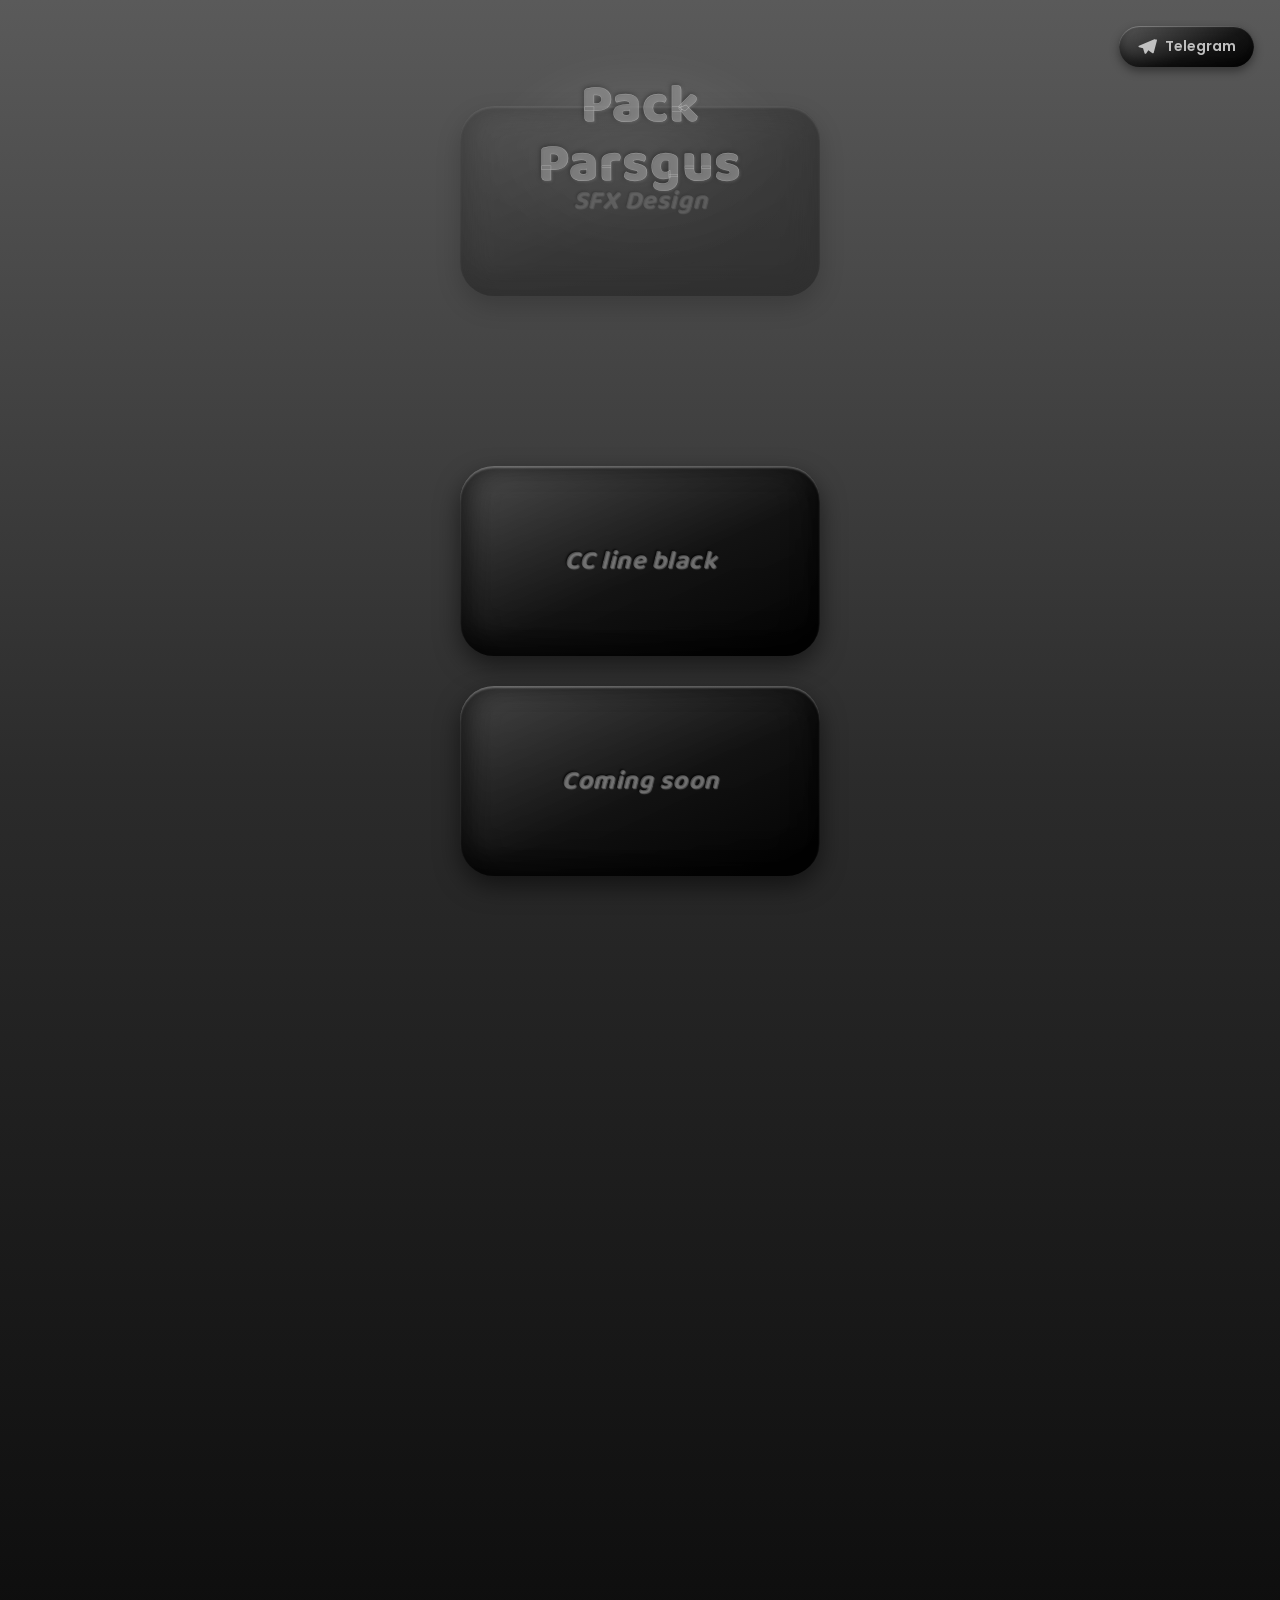
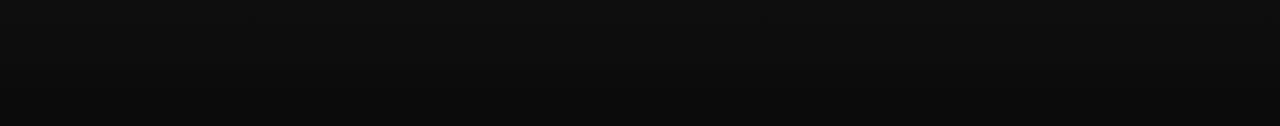
<file: index-7.html>
<!DOCTYPE html>
<html lang="id">
<head>
<meta charset="UTF-8">
<meta name="viewport" content="width=device-width, initial-scale=1.0">
<title>Parsgus</title>

<!-- Favicon -->
<link rel="icon" type="image/x-icon" href="/favicon.ico">
<link rel="shortcut icon" type="image/x-icon" href="/favicon.ico">

<!-- Open Graph -->
<meta property="og:title" content="Parsgus">
<meta property="og:description" content="Capek aaahhh, kita member ΣΛ harus ganteng, admin gak usah selain Mimin Fuu">
<meta property="og:image" content="https://parsgus.my.id/og-image.png">
<meta property="og:image:width" content="736">
<meta property="og:image:height" content="736">
<meta property="og:url" content="https://parsgus.my.id">
<meta property="og:type" content="website">

<!-- Twitter Card -->
<meta name="twitter:card" content="summary_large_image">
<meta name="twitter:title" content="Parsgus">
<meta name="twitter:description" content="Capek aaahhh, kita member ΣΛ harus ganteng, admin gak usah selain Mimin Fuu">
<meta name="twitter:image" content="https://parsgus.my.id/og-image.png">

<link rel="preconnect" href="https://fonts.googleapis.com">
<link rel="preconnect" href="https://fonts.gstatic.com" crossorigin>
<link href="https://fonts.googleapis.com/css2?family=Poppins:wght@400;500;600;700&family=Baloo+2:wght@600;700;800&display=swap" rel="stylesheet">

<style>
  * {
    margin: 0;
    padding: 0;
    box-sizing: border-box;
    -webkit-tap-highlight-color: transparent;
  }

  button, a {
    -webkit-tap-highlight-color: transparent;
    outline: none;
    -webkit-user-select: none;
    user-select: none;
  }

  body {
    background: linear-gradient(180deg, #5a5a5a 0%, #2b2b2b 45%, #0a0a0a 100%);
    min-height: 100vh;
    font-family: 'Poppins', 'Segoe UI', sans-serif;
    overflow-x: hidden;
  }

  /* ===== HEADER ===== */
  .header {
    display: flex;
    justify-content: flex-end;
    padding: 26px 26px 0 26px;
  }

  /* ===== TELEGRAM BUTTON ===== */
  .telegram-btn {
    display: flex;
    align-items: center;
    gap: 8px;
    padding: 10px 18px;
    border-radius: 999px;
    text-decoration: none;
    cursor: pointer;

    background: linear-gradient(155deg, rgba(90,90,90,0.55) 0%, rgba(15,15,15,0.9) 60%, rgba(0,0,0,0.95) 100%);
    -webkit-backdrop-filter: blur(10px);
    backdrop-filter: blur(10px);
    box-shadow:
      inset 0 1px 1px rgba(255, 255, 255, 0.3),
      inset 0 -6px 12px rgba(0, 0, 0, 0.5),
      0 4px 10px rgba(0, 0, 0, 0.4);

    transition: transform 0.15s ease;
  }

  .telegram-btn:active {
    transform: scale(0.93);
  }

  .telegram-btn svg {
    width: 20px;
    height: 20px;
    fill: rgba(210, 210, 210, 0.9);
  }

  .telegram-btn span {
    font-family: 'Poppins', sans-serif;
    font-weight: 600;
    font-size: 14px;
    color: rgba(210, 210, 210, 0.9);
  }

  /* ===== TITLE (real glass text) ===== */
  .title-wrap {
    text-align: center;
    padding: 10px 20px 0 20px;
    position: relative;
  }

  .title-glow {
    position: absolute;
    top: -20px;
    left: 50%;
    transform: translateX(-50%);
    width: 320px;
    height: 220px;
    background: radial-gradient(ellipse at center, rgba(255,255,255,0.10) 0%, rgba(255,255,255,0) 70%);
    filter: blur(10px);
    pointer-events: none;
    z-index: 0;
  }

  .title-wrap h1 {
    position: relative;
    z-index: 1;
    font-family: 'Baloo 2', 'Poppins', sans-serif;
    font-weight: 800;
    font-size: 54px;
    line-height: 1.1;
    letter-spacing: 1px;

    color: rgba(160, 160, 160, 0.55);

    -webkit-text-stroke: 0.5px rgba(255,255,255,0.35);
    filter: drop-shadow(1px 1px 1px rgba(255,255,255,0.25)) drop-shadow(-1px -1px 2px rgba(0,0,0,0.5));
  }

  /* ===== MAIN CONTENT ===== */
  .main-wrapper {
    display: flex;
    flex-direction: column;
    align-items: center;
    gap: 30px;
    min-height: calc(100vh - 230px);
    padding: 50px 24px 40px 24px;
  }

  /* ===== GLASS BUTTON ===== */
  .glass-btn {
    position: relative;
    width: 100%;
    max-width: 360px;
    min-height: 190px;
    border-radius: 34px;
    display: flex;
    justify-content: center;
    align-items: center;
    text-decoration: none;
    cursor: pointer;
    overflow: hidden;
    border: none;
    padding: 20px;

    background: linear-gradient(155deg, rgba(90,90,90,0.55) 0%, rgba(15,15,15,0.9) 55%, rgba(0,0,0,0.95) 100%);
    backdrop-filter: blur(16px);
    -webkit-backdrop-filter: blur(16px);
    box-shadow:
      inset 0 2px 2px rgba(255, 255, 255, 0.3),
      inset 0 -14px 26px rgba(0, 0, 0, 0.55),
      inset 14px 0 24px rgba(0, 0, 0, 0.25),
      inset -14px 0 24px rgba(0, 0, 0, 0.25),
      0 10px 24px rgba(0, 0, 0, 0.5);

    transition: transform 0.15s ease;
    transform: translateY(var(--scroll-ty, 0px)) scale(var(--btn-scale, 1));
  }

  .glass-btn::before {
    content: "";
    position: absolute;
    top: 0;
    left: -60%;
    width: 40%;
    height: 100%;
    background: linear-gradient(
      100deg,
      rgba(255, 255, 255, 0) 0%,
      rgba(255, 255, 255, 0.18) 50%,
      rgba(255, 255, 255, 0) 100%
    );
    transform: skewX(-20deg);
    animation: shine 6s ease-in-out infinite;
  }

  @keyframes shine {
    0%   { left: -60%; }
    30%  { left: 130%; }
    100% { left: 130%; }
  }

  .glass-btn:active {
    --btn-scale: 0.95;
  }

  .glass-btn.animate-scroll {
    transition: transform 0.4s ease, opacity 0.4s ease;
    will-change: transform, opacity;
    opacity: 1;
  }

  .glass-btn.scrolled-out {
    --scroll-ty: -140px;
    opacity: 0.35;
  }

  .glass-btn.scrolled-in {
    --scroll-ty: 0px;
    opacity: 1;
  }

  .scroll-spacer {
    height: 90vh;
  }

  .glass-btn span {
    position: relative;
    z-index: 2;
    font-family: 'Baloo 2', 'Poppins', sans-serif;
    font-weight: 700;
    font-style: italic;
    font-size: 26px;
    color: rgba(140, 140, 140, 0.5);
    text-shadow:
      1px 1px 1px rgba(255, 255, 255, 0.3),
      -1px -1px 2px rgba(0, 0, 0, 0.7);
    letter-spacing: 0.5px;
  }
</style>
</head>
<body>

  <!-- HEADER -->
  <div class="header">
    <a href="https://t.me/parsgus" class="telegram-btn" target="_blank" rel="noopener">
      <svg viewBox="0 0 24 24"><path d="M21.94 2.94c-.32-.24-.75-.29-1.12-.13L2.4 10.4c-.42.17-.68.6-.65 1.06.03.46.35.84.8.95l4.72 1.18 1.83 5.92c.12.4.47.68.89.72.05 0 .1.01.14.01.36 0 .7-.18.9-.49l2.6-3.94 4.86 3.6c.18.13.4.2.61.2.14 0 .28-.03.41-.09.35-.15.6-.47.65-.85L23.98 3.9c.06-.4-.1-.78-.42-1z"/></svg>
      <span>Telegram</span>
    </a>
  </div>

  <!-- TITLE -->
  <div class="title-wrap">
    <div class="title-glow"></div>
    <h1>Pack<br>Parsgus</h1>
  </div>


  <!-- MAIN CONTENT -->
  <div class="main-wrapper">
    <a href="https://gofile.io/d/OSeI3C" class="glass-btn" id="sfxBtn" target="_blank" rel="noopener">
      <span>SFX Design</span>
    </a>

    <a href="https://gofile.io/d/w6mie3" class="glass-btn" id="ccLineBtn" target="_blank" rel="noopener">
      <span>CC line black</span>
    </a>

    <div class="glass-btn" id="soonBtn">
      <span>Coming soon</span>
    </div>
  </div>

  <!-- spacer biar ada ruang scroll buat lihat animasi -->
  <div class="scroll-spacer"></div>

  <script>
    /* ===== SCROLL SNAP ANIMATION (toggle saat tombol lewat tengah layar) ===== */
    const sfxBtn = document.getElementById('sfxBtn');
    const ccBtn = document.getElementById('ccLineBtn');
    const soonBtn = document.getElementById('soonBtn');
    const scrollBtns = [sfxBtn, ccBtn, soonBtn];

    scrollBtns.forEach(function (btn) {
      btn.classList.add('animate-scroll', 'scrolled-in');
    });

    /* simpan posisi ASLI tiap tombol (di dokumen, sebelum kena transform) biar
       pengukuran gak keganggu sama animasi translateY yang lagi jalan */
    let baseTops = [];

    function captureBaseTops() {
      baseTops = scrollBtns.map(function (btn) {
        const rect = btn.getBoundingClientRect();
        return rect.top + window.scrollY;
      });
    }

    function updateScrollAnim() {
      const viewportCenter = window.innerHeight / 2;

      scrollBtns.forEach(function (btn, i) {
        const naturalTop = baseTops[i] - window.scrollY;
        const btnCenter = naturalTop + btn.offsetHeight / 2;

        if (btnCenter <= viewportCenter) {
          /* titik tengah tombol udah lewat titik tengah layar -> langsung naik & memudar (gak sampai 0) */
          btn.classList.add('scrolled-out');
          btn.classList.remove('scrolled-in');
        } else {
          /* masih di tengah / belum sampai tengah -> langsung tampil penuh */
          btn.classList.add('scrolled-in');
          btn.classList.remove('scrolled-out');
        }
      });
    }

    let ticking = false;
    window.addEventListener('scroll', function () {
      if (!ticking) {
        window.requestAnimationFrame(function () {
          updateScrollAnim();
          ticking = false;
        });
        ticking = true;
      }
    });

    /* recapture posisi kalau ukuran layar berubah (misal rotasi HP) */
    window.addEventListener('resize', function () {
      captureBaseTops();
      updateScrollAnim();
    });

    captureBaseTops();
    updateScrollAnim();
  </script>
</body>
</html>
</file>
